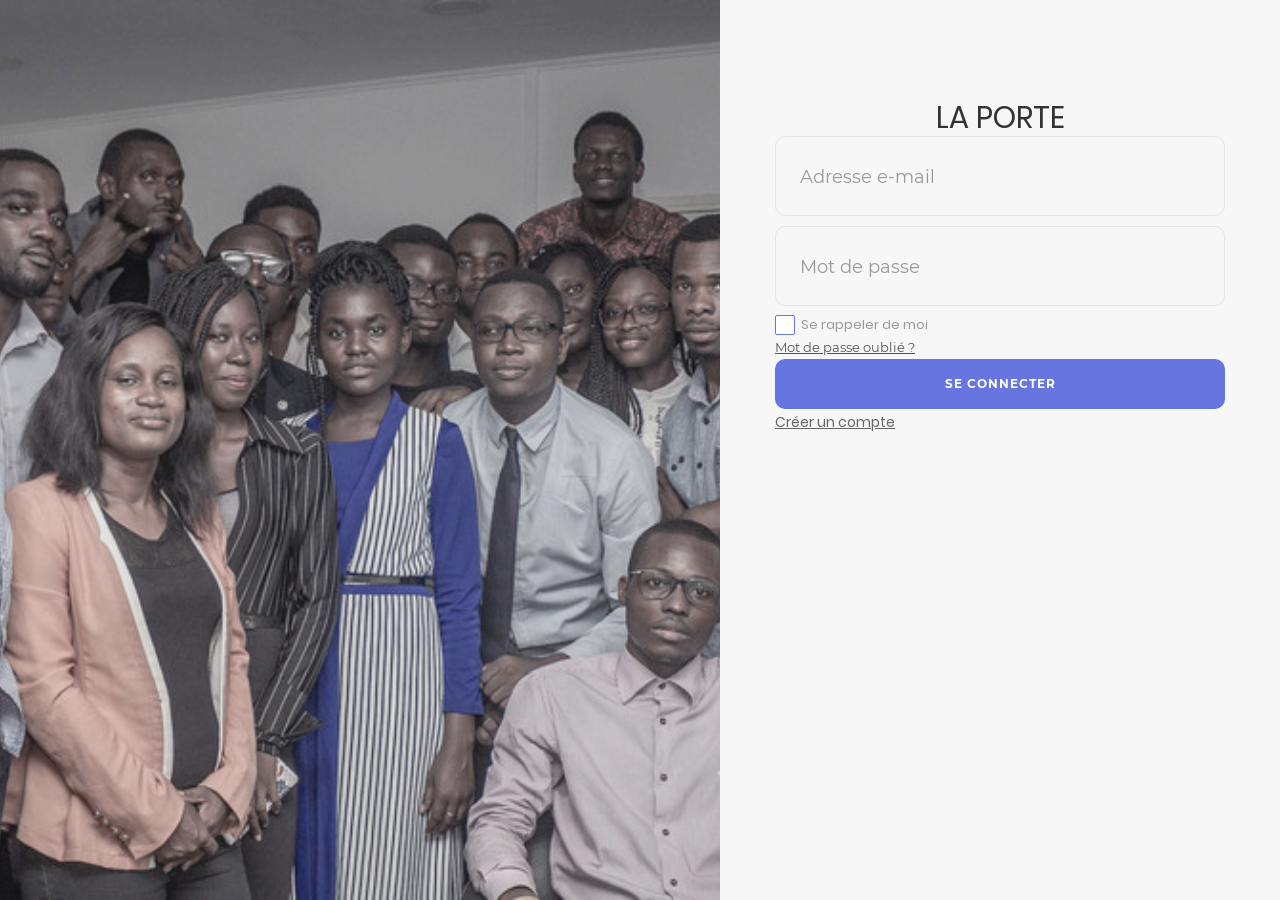
<file: la-porte-master/index.html>
<!DOCTYPE html>
<html lang="fr">

<head>
	<title>Saison 3 - La porte</title>
	<meta charset="UTF-8">
	<meta name="viewport" content="width=device-width, initial-scale=1">
	<!--===============================================================================================-->
	<link rel="icon" type="image/png" href="assets/images/icons/favicon.png" />
	<!--===============================================================================================-->
	<link rel="stylesheet" type="text/css" href="assets/fonts/font-awesome-4.7.0/css/font-awesome.min.css">
	<!--===============================================================================================-->
	<link rel="styl  esheet" type="text/css" href="assets/css/util.css">
	<!--===============================================================================================-->
	<link rel="stylesheet" type="text/css" href="assets/css/main.css">
	<!--===============================================================================================-->
	<link rel="stylesheet" type="text/css" href="assets/css/style.css">
</head>

<body>

	<div class="limiter">
		<div class="container-login100">
			<div class="wrap-login100">
				<form class="login100-form validate-form">
					<span class="login100-form-title p-b-43">
						LA PORTE
					</span>


					<div class="wrap-input100 validate-input" data-validate="Valid email is required: ex@abc.xyz">
						<input class="input100" type="text" name="email" autocomplete="off">
						<span class="focus-input100"></span>
						<span class="label-input100">Adresse e-mail</span>
					</div>


					<div class="wrap-input100 validate-input" data-validate="Password is required">
						<input class="input100" type="password" name="pass">
						<span class="focus-input100"></span>
						<span class="label-input100">Mot de passe</span>
					</div>

					<div class="flex-sb-m w-full p-t-3 p-b-32">
						<div class="contact100-form-checkbox">
							<input class="input-checkbox100" id="ckb1" type="checkbox" name="remember-me">
							<label class="label-checkbox100" for="ckb1">
								Se rappeler de moi
							</label>
						</div>

						<div>
							<a href="#" class="txt1">
								Mot de passe oublié ?
							</a>
						</div>
					</div>


					<div class="container-login100-form-btn">
						<button class="login100-form-btn">
							Se connecter
						</button>
					</div>

					<div class="text-center p-t-46 p-b-20">
						<span class="txt2">
							<a href="#">Créer un compte</a>
						</span>
					</div>
					<div class="message"></div>
				</form>

				<div class="login100-more"></div>
			</div>
		</div>
	</div>

	<!--===============================================================================================-->
	<script src="assets/js/inputs.js"></script>
	<script src="assets/js/fonctions.js"></script>
	<script src="assets/js/main.js"></script>

</body>

</html>
</file>
<file: la-porte-master/assets/css/util.css>
/*[ FONT SIZE ]
///////////////////////////////////////////////////////////
*/
.fs-1 {font-size: 1px;}
.fs-2 {font-size: 2px;}
.fs-3 {font-size: 3px;}
.fs-4 {font-size: 4px;}
.fs-5 {font-size: 5px;}
.fs-6 {font-size: 6px;}
.fs-7 {font-size: 7px;}
.fs-8 {font-size: 8px;}
.fs-9 {font-size: 9px;}
.fs-10 {font-size: 10px;}
.fs-11 {font-size: 11px;}
.fs-12 {font-size: 12px;}
.fs-13 {font-size: 13px;}
.fs-14 {font-size: 14px;}
.fs-15 {font-size: 15px;}
.fs-16 {font-size: 16px;}
.fs-17 {font-size: 17px;}
.fs-18 {font-size: 18px;}
.fs-19 {font-size: 19px;}
.fs-20 {font-size: 20px;}
.fs-21 {font-size: 21px;}
.fs-22 {font-size: 22px;}
.fs-23 {font-size: 23px;}
.fs-24 {font-size: 24px;}
.fs-25 {font-size: 25px;}
.fs-26 {font-size: 26px;}
.fs-27 {font-size: 27px;}
.fs-28 {font-size: 28px;}
.fs-29 {font-size: 29px;}
.fs-30 {font-size: 30px;}
.fs-31 {font-size: 31px;}
.fs-32 {font-size: 32px;}
.fs-33 {font-size: 33px;}
.fs-34 {font-size: 34px;}
.fs-35 {font-size: 35px;}
.fs-36 {font-size: 36px;}
.fs-37 {font-size: 37px;}
.fs-38 {font-size: 38px;}
.fs-39 {font-size: 39px;}
.fs-40 {font-size: 40px;}
.fs-41 {font-size: 41px;}
.fs-42 {font-size: 42px;}
.fs-43 {font-size: 43px;}
.fs-44 {font-size: 44px;}
.fs-45 {font-size: 45px;}
.fs-46 {font-size: 46px;}
.fs-47 {font-size: 47px;}
.fs-48 {font-size: 48px;}
.fs-49 {font-size: 49px;}
.fs-50 {font-size: 50px;}
.fs-51 {font-size: 51px;}
.fs-52 {font-size: 52px;}
.fs-53 {font-size: 53px;}
.fs-54 {font-size: 54px;}
.fs-55 {font-size: 55px;}
.fs-56 {font-size: 56px;}
.fs-57 {font-size: 57px;}
.fs-58 {font-size: 58px;}
.fs-59 {font-size: 59px;}
.fs-60 {font-size: 60px;}
.fs-61 {font-size: 61px;}
.fs-62 {font-size: 62px;}
.fs-63 {font-size: 63px;}
.fs-64 {font-size: 64px;}
.fs-65 {font-size: 65px;}
.fs-66 {font-size: 66px;}
.fs-67 {font-size: 67px;}
.fs-68 {font-size: 68px;}
.fs-69 {font-size: 69px;}
.fs-70 {font-size: 70px;}
.fs-71 {font-size: 71px;}
.fs-72 {font-size: 72px;}
.fs-73 {font-size: 73px;}
.fs-74 {font-size: 74px;}
.fs-75 {font-size: 75px;}
.fs-76 {font-size: 76px;}
.fs-77 {font-size: 77px;}
.fs-78 {font-size: 78px;}
.fs-79 {font-size: 79px;}
.fs-80 {font-size: 80px;}
.fs-81 {font-size: 81px;}
.fs-82 {font-size: 82px;}
.fs-83 {font-size: 83px;}
.fs-84 {font-size: 84px;}
.fs-85 {font-size: 85px;}
.fs-86 {font-size: 86px;}
.fs-87 {font-size: 87px;}
.fs-88 {font-size: 88px;}
.fs-89 {font-size: 89px;}
.fs-90 {font-size: 90px;}
.fs-91 {font-size: 91px;}
.fs-92 {font-size: 92px;}
.fs-93 {font-size: 93px;}
.fs-94 {font-size: 94px;}
.fs-95 {font-size: 95px;}
.fs-96 {font-size: 96px;}
.fs-97 {font-size: 97px;}
.fs-98 {font-size: 98px;}
.fs-99 {font-size: 99px;}
.fs-100 {font-size: 100px;}
.fs-101 {font-size: 101px;}
.fs-102 {font-size: 102px;}
.fs-103 {font-size: 103px;}
.fs-104 {font-size: 104px;}
.fs-105 {font-size: 105px;}
.fs-106 {font-size: 106px;}
.fs-107 {font-size: 107px;}
.fs-108 {font-size: 108px;}
.fs-109 {font-size: 109px;}
.fs-110 {font-size: 110px;}
.fs-111 {font-size: 111px;}
.fs-112 {font-size: 112px;}
.fs-113 {font-size: 113px;}
.fs-114 {font-size: 114px;}
.fs-115 {font-size: 115px;}
.fs-116 {font-size: 116px;}
.fs-117 {font-size: 117px;}
.fs-118 {font-size: 118px;}
.fs-119 {font-size: 119px;}
.fs-120 {font-size: 120px;}
.fs-121 {font-size: 121px;}
.fs-122 {font-size: 122px;}
.fs-123 {font-size: 123px;}
.fs-124 {font-size: 124px;}
.fs-125 {font-size: 125px;}
.fs-126 {font-size: 126px;}
.fs-127 {font-size: 127px;}
.fs-128 {font-size: 128px;}
.fs-129 {font-size: 129px;}
.fs-130 {font-size: 130px;}
.fs-131 {font-size: 131px;}
.fs-132 {font-size: 132px;}
.fs-133 {font-size: 133px;}
.fs-134 {font-size: 134px;}
.fs-135 {font-size: 135px;}
.fs-136 {font-size: 136px;}
.fs-137 {font-size: 137px;}
.fs-138 {font-size: 138px;}
.fs-139 {font-size: 139px;}
.fs-140 {font-size: 140px;}
.fs-141 {font-size: 141px;}
.fs-142 {font-size: 142px;}
.fs-143 {font-size: 143px;}
.fs-144 {font-size: 144px;}
.fs-145 {font-size: 145px;}
.fs-146 {font-size: 146px;}
.fs-147 {font-size: 147px;}
.fs-148 {font-size: 148px;}
.fs-149 {font-size: 149px;}
.fs-150 {font-size: 150px;}
.fs-151 {font-size: 151px;}
.fs-152 {font-size: 152px;}
.fs-153 {font-size: 153px;}
.fs-154 {font-size: 154px;}
.fs-155 {font-size: 155px;}
.fs-156 {font-size: 156px;}
.fs-157 {font-size: 157px;}
.fs-158 {font-size: 158px;}
.fs-159 {font-size: 159px;}
.fs-160 {font-size: 160px;}
.fs-161 {font-size: 161px;}
.fs-162 {font-size: 162px;}
.fs-163 {font-size: 163px;}
.fs-164 {font-size: 164px;}
.fs-165 {font-size: 165px;}
.fs-166 {font-size: 166px;}
.fs-167 {font-size: 167px;}
.fs-168 {font-size: 168px;}
.fs-169 {font-size: 169px;}
.fs-170 {font-size: 170px;}
.fs-171 {font-size: 171px;}
.fs-172 {font-size: 172px;}
.fs-173 {font-size: 173px;}
.fs-174 {font-size: 174px;}
.fs-175 {font-size: 175px;}
.fs-176 {font-size: 176px;}
.fs-177 {font-size: 177px;}
.fs-178 {font-size: 178px;}
.fs-179 {font-size: 179px;}
.fs-180 {font-size: 180px;}
.fs-181 {font-size: 181px;}
.fs-182 {font-size: 182px;}
.fs-183 {font-size: 183px;}
.fs-184 {font-size: 184px;}
.fs-185 {font-size: 185px;}
.fs-186 {font-size: 186px;}
.fs-187 {font-size: 187px;}
.fs-188 {font-size: 188px;}
.fs-189 {font-size: 189px;}
.fs-190 {font-size: 190px;}
.fs-191 {font-size: 191px;}
.fs-192 {font-size: 192px;}
.fs-193 {font-size: 193px;}
.fs-194 {font-size: 194px;}
.fs-195 {font-size: 195px;}
.fs-196 {font-size: 196px;}
.fs-197 {font-size: 197px;}
.fs-198 {font-size: 198px;}
.fs-199 {font-size: 199px;}
.fs-200 {font-size: 200px;}

/*[ PADDING ]
///////////////////////////////////////////////////////////
*/
.p-t-0 {padding-top: 0px;}
.p-t-1 {padding-top: 1px;}
.p-t-2 {padding-top: 2px;}
.p-t-3 {padding-top: 3px;}
.p-t-4 {padding-top: 4px;}
.p-t-5 {padding-top: 5px;}
.p-t-6 {padding-top: 6px;}
.p-t-7 {padding-top: 7px;}
.p-t-8 {padding-top: 8px;}
.p-t-9 {padding-top: 9px;}
.p-t-10 {padding-top: 10px;}
.p-t-11 {padding-top: 11px;}
.p-t-12 {padding-top: 12px;}
.p-t-13 {padding-top: 13px;}
.p-t-14 {padding-top: 14px;}
.p-t-15 {padding-top: 15px;}
.p-t-16 {padding-top: 16px;}
.p-t-17 {padding-top: 17px;}
.p-t-18 {padding-top: 18px;}
.p-t-19 {padding-top: 19px;}
.p-t-20 {padding-top: 20px;}
.p-t-21 {padding-top: 21px;}
.p-t-22 {padding-top: 22px;}
.p-t-23 {padding-top: 23px;}
.p-t-24 {padding-top: 24px;}
.p-t-25 {padding-top: 25px;}
.p-t-26 {padding-top: 26px;}
.p-t-27 {padding-top: 27px;}
.p-t-28 {padding-top: 28px;}
.p-t-29 {padding-top: 29px;}
.p-t-30 {padding-top: 30px;}
.p-t-31 {padding-top: 31px;}
.p-t-32 {padding-top: 32px;}
.p-t-33 {padding-top: 33px;}
.p-t-34 {padding-top: 34px;}
.p-t-35 {padding-top: 35px;}
.p-t-36 {padding-top: 36px;}
.p-t-37 {padding-top: 37px;}
.p-t-38 {padding-top: 38px;}
.p-t-39 {padding-top: 39px;}
.p-t-40 {padding-top: 40px;}
.p-t-41 {padding-top: 41px;}
.p-t-42 {padding-top: 42px;}
.p-t-43 {padding-top: 43px;}
.p-t-44 {padding-top: 44px;}
.p-t-45 {padding-top: 45px;}
.p-t-46 {padding-top: 46px;}
.p-t-47 {padding-top: 47px;}
.p-t-48 {padding-top: 48px;}
.p-t-49 {padding-top: 49px;}
.p-t-50 {padding-top: 50px;}
.p-t-51 {padding-top: 51px;}
.p-t-52 {padding-top: 52px;}
.p-t-53 {padding-top: 53px;}
.p-t-54 {padding-top: 54px;}
.p-t-55 {padding-top: 55px;}
.p-t-56 {padding-top: 56px;}
.p-t-57 {padding-top: 57px;}
.p-t-58 {padding-top: 58px;}
.p-t-59 {padding-top: 59px;}
.p-t-60 {padding-top: 60px;}
.p-t-61 {padding-top: 61px;}
.p-t-62 {padding-top: 62px;}
.p-t-63 {padding-top: 63px;}
.p-t-64 {padding-top: 64px;}
.p-t-65 {padding-top: 65px;}
.p-t-66 {padding-top: 66px;}
.p-t-67 {padding-top: 67px;}
.p-t-68 {padding-top: 68px;}
.p-t-69 {padding-top: 69px;}
.p-t-70 {padding-top: 70px;}
.p-t-71 {padding-top: 71px;}
.p-t-72 {padding-top: 72px;}
.p-t-73 {padding-top: 73px;}
.p-t-74 {padding-top: 74px;}
.p-t-75 {padding-top: 75px;}
.p-t-76 {padding-top: 76px;}
.p-t-77 {padding-top: 77px;}
.p-t-78 {padding-top: 78px;}
.p-t-79 {padding-top: 79px;}
.p-t-80 {padding-top: 80px;}
.p-t-81 {padding-top: 81px;}
.p-t-82 {padding-top: 82px;}
.p-t-83 {padding-top: 83px;}
.p-t-84 {padding-top: 84px;}
.p-t-85 {padding-top: 85px;}
.p-t-86 {padding-top: 86px;}
.p-t-87 {padding-top: 87px;}
.p-t-88 {padding-top: 88px;}
.p-t-89 {padding-top: 89px;}
.p-t-90 {padding-top: 90px;}
.p-t-91 {padding-top: 91px;}
.p-t-92 {padding-top: 92px;}
.p-t-93 {padding-top: 93px;}
.p-t-94 {padding-top: 94px;}
.p-t-95 {padding-top: 95px;}
.p-t-96 {padding-top: 96px;}
.p-t-97 {padding-top: 97px;}
.p-t-98 {padding-top: 98px;}
.p-t-99 {padding-top: 99px;}
.p-t-100 {padding-top: 100px;}
.p-t-101 {padding-top: 101px;}
.p-t-102 {padding-top: 102px;}
.p-t-103 {padding-top: 103px;}
.p-t-104 {padding-top: 104px;}
.p-t-105 {padding-top: 105px;}
.p-t-106 {padding-top: 106px;}
.p-t-107 {padding-top: 107px;}
.p-t-108 {padding-top: 108px;}
.p-t-109 {padding-top: 109px;}
.p-t-110 {padding-top: 110px;}
.p-t-111 {padding-top: 111px;}
.p-t-112 {padding-top: 112px;}
.p-t-113 {padding-top: 113px;}
.p-t-114 {padding-top: 114px;}
.p-t-115 {padding-top: 115px;}
.p-t-116 {padding-top: 116px;}
.p-t-117 {padding-top: 117px;}
.p-t-118 {padding-top: 118px;}
.p-t-119 {padding-top: 119px;}
.p-t-120 {padding-top: 120px;}
.p-t-121 {padding-top: 121px;}
.p-t-122 {padding-top: 122px;}
.p-t-123 {padding-top: 123px;}
.p-t-124 {padding-top: 124px;}
.p-t-125 {padding-top: 125px;}
.p-t-126 {padding-top: 126px;}
.p-t-127 {padding-top: 127px;}
.p-t-128 {padding-top: 128px;}
.p-t-129 {padding-top: 129px;}
.p-t-130 {padding-top: 130px;}
.p-t-131 {padding-top: 131px;}
.p-t-132 {padding-top: 132px;}
.p-t-133 {padding-top: 133px;}
.p-t-134 {padding-top: 134px;}
.p-t-135 {padding-top: 135px;}
.p-t-136 {padding-top: 136px;}
.p-t-137 {padding-top: 137px;}
.p-t-138 {padding-top: 138px;}
.p-t-139 {padding-top: 139px;}
.p-t-140 {padding-top: 140px;}
.p-t-141 {padding-top: 141px;}
.p-t-142 {padding-top: 142px;}
.p-t-143 {padding-top: 143px;}
.p-t-144 {padding-top: 144px;}
.p-t-145 {padding-top: 145px;}
.p-t-146 {padding-top: 146px;}
.p-t-147 {padding-top: 147px;}
.p-t-148 {padding-top: 148px;}
.p-t-149 {padding-top: 149px;}
.p-t-150 {padding-top: 150px;}
.p-t-151 {padding-top: 151px;}
.p-t-152 {padding-top: 152px;}
.p-t-153 {padding-top: 153px;}
.p-t-154 {padding-top: 154px;}
.p-t-155 {padding-top: 155px;}
.p-t-156 {padding-top: 156px;}
.p-t-157 {padding-top: 157px;}
.p-t-158 {padding-top: 158px;}
.p-t-159 {padding-top: 159px;}
.p-t-160 {padding-top: 160px;}
.p-t-161 {padding-top: 161px;}
.p-t-162 {padding-top: 162px;}
.p-t-163 {padding-top: 163px;}
.p-t-164 {padding-top: 164px;}
.p-t-165 {padding-top: 165px;}
.p-t-166 {padding-top: 166px;}
.p-t-167 {padding-top: 167px;}
.p-t-168 {padding-top: 168px;}
.p-t-169 {padding-top: 169px;}
.p-t-170 {padding-top: 170px;}
.p-t-171 {padding-top: 171px;}
.p-t-172 {padding-top: 172px;}
.p-t-173 {padding-top: 173px;}
.p-t-174 {padding-top: 174px;}
.p-t-175 {padding-top: 175px;}
.p-t-176 {padding-top: 176px;}
.p-t-177 {padding-top: 177px;}
.p-t-178 {padding-top: 178px;}
.p-t-179 {padding-top: 179px;}
.p-t-180 {padding-top: 180px;}
.p-t-181 {padding-top: 181px;}
.p-t-182 {padding-top: 182px;}
.p-t-183 {padding-top: 183px;}
.p-t-184 {padding-top: 184px;}
.p-t-185 {padding-top: 185px;}
.p-t-186 {padding-top: 186px;}
.p-t-187 {padding-top: 187px;}
.p-t-188 {padding-top: 188px;}
.p-t-189 {padding-top: 189px;}
.p-t-190 {padding-top: 190px;}
.p-t-191 {padding-top: 191px;}
.p-t-192 {padding-top: 192px;}
.p-t-193 {padding-top: 193px;}
.p-t-194 {padding-top: 194px;}
.p-t-195 {padding-top: 195px;}
.p-t-196 {padding-top: 196px;}
.p-t-197 {padding-top: 197px;}
.p-t-198 {padding-top: 198px;}
.p-t-199 {padding-top: 199px;}
.p-t-200 {padding-top: 200px;}
.p-t-201 {padding-top: 201px;}
.p-t-202 {padding-top: 202px;}
.p-t-203 {padding-top: 203px;}
.p-t-204 {padding-top: 204px;}
.p-t-205 {padding-top: 205px;}
.p-t-206 {padding-top: 206px;}
.p-t-207 {padding-top: 207px;}
.p-t-208 {padding-top: 208px;}
.p-t-209 {padding-top: 209px;}
.p-t-210 {padding-top: 210px;}
.p-t-211 {padding-top: 211px;}
.p-t-212 {padding-top: 212px;}
.p-t-213 {padding-top: 213px;}
.p-t-214 {padding-top: 214px;}
.p-t-215 {padding-top: 215px;}
.p-t-216 {padding-top: 216px;}
.p-t-217 {padding-top: 217px;}
.p-t-218 {padding-top: 218px;}
.p-t-219 {padding-top: 219px;}
.p-t-220 {padding-top: 220px;}
.p-t-221 {padding-top: 221px;}
.p-t-222 {padding-top: 222px;}
.p-t-223 {padding-top: 223px;}
.p-t-224 {padding-top: 224px;}
.p-t-225 {padding-top: 225px;}
.p-t-226 {padding-top: 226px;}
.p-t-227 {padding-top: 227px;}
.p-t-228 {padding-top: 228px;}
.p-t-229 {padding-top: 229px;}
.p-t-230 {padding-top: 230px;}
.p-t-231 {padding-top: 231px;}
.p-t-232 {padding-top: 232px;}
.p-t-233 {padding-top: 233px;}
.p-t-234 {padding-top: 234px;}
.p-t-235 {padding-top: 235px;}
.p-t-236 {padding-top: 236px;}
.p-t-237 {padding-top: 237px;}
.p-t-238 {padding-top: 238px;}
.p-t-239 {padding-top: 239px;}
.p-t-240 {padding-top: 240px;}
.p-t-241 {padding-top: 241px;}
.p-t-242 {padding-top: 242px;}
.p-t-243 {padding-top: 243px;}
.p-t-244 {padding-top: 244px;}
.p-t-245 {padding-top: 245px;}
.p-t-246 {padding-top: 246px;}
.p-t-247 {padding-top: 247px;}
.p-t-248 {padding-top: 248px;}
.p-t-249 {padding-top: 249px;}
.p-t-250 {padding-top: 250px;}
.p-b-0 {padding-bottom: 0px;}
.p-b-1 {padding-bottom: 1px;}
.p-b-2 {padding-bottom: 2px;}
.p-b-3 {padding-bottom: 3px;}
.p-b-4 {padding-bottom: 4px;}
.p-b-5 {padding-bottom: 5px;}
.p-b-6 {padding-bottom: 6px;}
.p-b-7 {padding-bottom: 7px;}
.p-b-8 {padding-bottom: 8px;}
.p-b-9 {padding-bottom: 9px;}
.p-b-10 {padding-bottom: 10px;}
.p-b-11 {padding-bottom: 11px;}
.p-b-12 {padding-bottom: 12px;}
.p-b-13 {padding-bottom: 13px;}
.p-b-14 {padding-bottom: 14px;}
.p-b-15 {padding-bottom: 15px;}
.p-b-16 {padding-bottom: 16px;}
.p-b-17 {padding-bottom: 17px;}
.p-b-18 {padding-bottom: 18px;}
.p-b-19 {padding-bottom: 19px;}
.p-b-20 {padding-bottom: 20px;}
.p-b-21 {padding-bottom: 21px;}
.p-b-22 {padding-bottom: 22px;}
.p-b-23 {padding-bottom: 23px;}
.p-b-24 {padding-bottom: 24px;}
.p-b-25 {padding-bottom: 25px;}
.p-b-26 {padding-bottom: 26px;}
.p-b-27 {padding-bottom: 27px;}
.p-b-28 {padding-bottom: 28px;}
.p-b-29 {padding-bottom: 29px;}
.p-b-30 {padding-bottom: 30px;}
.p-b-31 {padding-bottom: 31px;}
.p-b-32 {padding-bottom: 32px;}
.p-b-33 {padding-bottom: 33px;}
.p-b-34 {padding-bottom: 34px;}
.p-b-35 {padding-bottom: 35px;}
.p-b-36 {padding-bottom: 36px;}
.p-b-37 {padding-bottom: 37px;}
.p-b-38 {padding-bottom: 38px;}
.p-b-39 {padding-bottom: 39px;}
.p-b-40 {padding-bottom: 40px;}
.p-b-41 {padding-bottom: 41px;}
.p-b-42 {padding-bottom: 42px;}
.p-b-43 {padding-bottom: 43px;}
.p-b-44 {padding-bottom: 44px;}
.p-b-45 {padding-bottom: 45px;}
.p-b-46 {padding-bottom: 46px;}
.p-b-47 {padding-bottom: 47px;}
.p-b-48 {padding-bottom: 48px;}
.p-b-49 {padding-bottom: 49px;}
.p-b-50 {padding-bottom: 50px;}
.p-b-51 {padding-bottom: 51px;}
.p-b-52 {padding-bottom: 52px;}
.p-b-53 {padding-bottom: 53px;}
.p-b-54 {padding-bottom: 54px;}
.p-b-55 {padding-bottom: 55px;}
.p-b-56 {padding-bottom: 56px;}
.p-b-57 {padding-bottom: 57px;}
.p-b-58 {padding-bottom: 58px;}
.p-b-59 {padding-bottom: 59px;}
.p-b-60 {padding-bottom: 60px;}
.p-b-61 {padding-bottom: 61px;}
.p-b-62 {padding-bottom: 62px;}
.p-b-63 {padding-bottom: 63px;}
.p-b-64 {padding-bottom: 64px;}
.p-b-65 {padding-bottom: 65px;}
.p-b-66 {padding-bottom: 66px;}
.p-b-67 {padding-bottom: 67px;}
.p-b-68 {padding-bottom: 68px;}
.p-b-69 {padding-bottom: 69px;}
.p-b-70 {padding-bottom: 70px;}
.p-b-71 {padding-bottom: 71px;}
.p-b-72 {padding-bottom: 72px;}
.p-b-73 {padding-bottom: 73px;}
.p-b-74 {padding-bottom: 74px;}
.p-b-75 {padding-bottom: 75px;}
.p-b-76 {padding-bottom: 76px;}
.p-b-77 {padding-bottom: 77px;}
.p-b-78 {padding-bottom: 78px;}
.p-b-79 {padding-bottom: 79px;}
.p-b-80 {padding-bottom: 80px;}
.p-b-81 {padding-bottom: 81px;}
.p-b-82 {padding-bottom: 82px;}
.p-b-83 {padding-bottom: 83px;}
.p-b-84 {padding-bottom: 84px;}
.p-b-85 {padding-bottom: 85px;}
.p-b-86 {padding-bottom: 86px;}
.p-b-87 {padding-bottom: 87px;}
.p-b-88 {padding-bottom: 88px;}
.p-b-89 {padding-bottom: 89px;}
.p-b-90 {padding-bottom: 90px;}
.p-b-91 {padding-bottom: 91px;}
.p-b-92 {padding-bottom: 92px;}
.p-b-93 {padding-bottom: 93px;}
.p-b-94 {padding-bottom: 94px;}
.p-b-95 {padding-bottom: 95px;}
.p-b-96 {padding-bottom: 96px;}
.p-b-97 {padding-bottom: 97px;}
.p-b-98 {padding-bottom: 98px;}
.p-b-99 {padding-bottom: 99px;}
.p-b-100 {padding-bottom: 100px;}
.p-b-101 {padding-bottom: 101px;}
.p-b-102 {padding-bottom: 102px;}
.p-b-103 {padding-bottom: 103px;}
.p-b-104 {padding-bottom: 104px;}
.p-b-105 {padding-bottom: 105px;}
.p-b-106 {padding-bottom: 106px;}
.p-b-107 {padding-bottom: 107px;}
.p-b-108 {padding-bottom: 108px;}
.p-b-109 {padding-bottom: 109px;}
.p-b-110 {padding-bottom: 110px;}
.p-b-111 {padding-bottom: 111px;}
.p-b-112 {padding-bottom: 112px;}
.p-b-113 {padding-bottom: 113px;}
.p-b-114 {padding-bottom: 114px;}
.p-b-115 {padding-bottom: 115px;}
.p-b-116 {padding-bottom: 116px;}
.p-b-117 {padding-bottom: 117px;}
.p-b-118 {padding-bottom: 118px;}
.p-b-119 {padding-bottom: 119px;}
.p-b-120 {padding-bottom: 120px;}
.p-b-121 {padding-bottom: 121px;}
.p-b-122 {padding-bottom: 122px;}
.p-b-123 {padding-bottom: 123px;}
.p-b-124 {padding-bottom: 124px;}
.p-b-125 {padding-bottom: 125px;}
.p-b-126 {padding-bottom: 126px;}
.p-b-127 {padding-bottom: 127px;}
.p-b-128 {padding-bottom: 128px;}
.p-b-129 {padding-bottom: 129px;}
.p-b-130 {padding-bottom: 130px;}
.p-b-131 {padding-bottom: 131px;}
.p-b-132 {padding-bottom: 132px;}
.p-b-133 {padding-bottom: 133px;}
.p-b-134 {padding-bottom: 134px;}
.p-b-135 {padding-bottom: 135px;}
.p-b-136 {padding-bottom: 136px;}
.p-b-137 {padding-bottom: 137px;}
.p-b-138 {padding-bottom: 138px;}
.p-b-139 {padding-bottom: 139px;}
.p-b-140 {padding-bottom: 140px;}
.p-b-141 {padding-bottom: 141px;}
.p-b-142 {padding-bottom: 142px;}
.p-b-143 {padding-bottom: 143px;}
.p-b-144 {padding-bottom: 144px;}
.p-b-145 {padding-bottom: 145px;}
.p-b-146 {padding-bottom: 146px;}
.p-b-147 {padding-bottom: 147px;}
.p-b-148 {padding-bottom: 148px;}
.p-b-149 {padding-bottom: 149px;}
.p-b-150 {padding-bottom: 150px;}
.p-b-151 {padding-bottom: 151px;}
.p-b-152 {padding-bottom: 152px;}
.p-b-153 {padding-bottom: 153px;}
.p-b-154 {padding-bottom: 154px;}
.p-b-155 {padding-bottom: 155px;}
.p-b-156 {padding-bottom: 156px;}
.p-b-157 {padding-bottom: 157px;}
.p-b-158 {padding-bottom: 158px;}
.p-b-159 {padding-bottom: 159px;}
.p-b-160 {padding-bottom: 160px;}
.p-b-161 {padding-bottom: 161px;}
.p-b-162 {padding-bottom: 162px;}
.p-b-163 {padding-bottom: 163px;}
.p-b-164 {padding-bottom: 164px;}
.p-b-165 {padding-bottom: 165px;}
.p-b-166 {padding-bottom: 166px;}
.p-b-167 {padding-bottom: 167px;}
.p-b-168 {padding-bottom: 168px;}
.p-b-169 {padding-bottom: 169px;}
.p-b-170 {padding-bottom: 170px;}
.p-b-171 {padding-bottom: 171px;}
.p-b-172 {padding-bottom: 172px;}
.p-b-173 {padding-bottom: 173px;}
.p-b-174 {padding-bottom: 174px;}
.p-b-175 {padding-bottom: 175px;}
.p-b-176 {padding-bottom: 176px;}
.p-b-177 {padding-bottom: 177px;}
.p-b-178 {padding-bottom: 178px;}
.p-b-179 {padding-bottom: 179px;}
.p-b-180 {padding-bottom: 180px;}
.p-b-181 {padding-bottom: 181px;}
.p-b-182 {padding-bottom: 182px;}
.p-b-183 {padding-bottom: 183px;}
.p-b-184 {padding-bottom: 184px;}
.p-b-185 {padding-bottom: 185px;}
.p-b-186 {padding-bottom: 186px;}
.p-b-187 {padding-bottom: 187px;}
.p-b-188 {padding-bottom: 188px;}
.p-b-189 {padding-bottom: 189px;}
.p-b-190 {padding-bottom: 190px;}
.p-b-191 {padding-bottom: 191px;}
.p-b-192 {padding-bottom: 192px;}
.p-b-193 {padding-bottom: 193px;}
.p-b-194 {padding-bottom: 194px;}
.p-b-195 {padding-bottom: 195px;}
.p-b-196 {padding-bottom: 196px;}
.p-b-197 {padding-bottom: 197px;}
.p-b-198 {padding-bottom: 198px;}
.p-b-199 {padding-bottom: 199px;}
.p-b-200 {padding-bottom: 200px;}
.p-b-201 {padding-bottom: 201px;}
.p-b-202 {padding-bottom: 202px;}
.p-b-203 {padding-bottom: 203px;}
.p-b-204 {padding-bottom: 204px;}
.p-b-205 {padding-bottom: 205px;}
.p-b-206 {padding-bottom: 206px;}
.p-b-207 {padding-bottom: 207px;}
.p-b-208 {padding-bottom: 208px;}
.p-b-209 {padding-bottom: 209px;}
.p-b-210 {padding-bottom: 210px;}
.p-b-211 {padding-bottom: 211px;}
.p-b-212 {padding-bottom: 212px;}
.p-b-213 {padding-bottom: 213px;}
.p-b-214 {padding-bottom: 214px;}
.p-b-215 {padding-bottom: 215px;}
.p-b-216 {padding-bottom: 216px;}
.p-b-217 {padding-bottom: 217px;}
.p-b-218 {padding-bottom: 218px;}
.p-b-219 {padding-bottom: 219px;}
.p-b-220 {padding-bottom: 220px;}
.p-b-221 {padding-bottom: 221px;}
.p-b-222 {padding-bottom: 222px;}
.p-b-223 {padding-bottom: 223px;}
.p-b-224 {padding-bottom: 224px;}
.p-b-225 {padding-bottom: 225px;}
.p-b-226 {padding-bottom: 226px;}
.p-b-227 {padding-bottom: 227px;}
.p-b-228 {padding-bottom: 228px;}
.p-b-229 {padding-bottom: 229px;}
.p-b-230 {padding-bottom: 230px;}
.p-b-231 {padding-bottom: 231px;}
.p-b-232 {padding-bottom: 232px;}
.p-b-233 {padding-bottom: 233px;}
.p-b-234 {padding-bottom: 234px;}
.p-b-235 {padding-bottom: 235px;}
.p-b-236 {padding-bottom: 236px;}
.p-b-237 {padding-bottom: 237px;}
.p-b-238 {padding-bottom: 238px;}
.p-b-239 {padding-bottom: 239px;}
.p-b-240 {padding-bottom: 240px;}
.p-b-241 {padding-bottom: 241px;}
.p-b-242 {padding-bottom: 242px;}
.p-b-243 {padding-bottom: 243px;}
.p-b-244 {padding-bottom: 244px;}
.p-b-245 {padding-bottom: 245px;}
.p-b-246 {padding-bottom: 246px;}
.p-b-247 {padding-bottom: 247px;}
.p-b-248 {padding-bottom: 248px;}
.p-b-249 {padding-bottom: 249px;}
.p-b-250 {padding-bottom: 250px;}
.p-l-0 {padding-left: 0px;}
.p-l-1 {padding-left: 1px;}
.p-l-2 {padding-left: 2px;}
.p-l-3 {padding-left: 3px;}
.p-l-4 {padding-left: 4px;}
.p-l-5 {padding-left: 5px;}
.p-l-6 {padding-left: 6px;}
.p-l-7 {padding-left: 7px;}
.p-l-8 {padding-left: 8px;}
.p-l-9 {padding-left: 9px;}
.p-l-10 {padding-left: 10px;}
.p-l-11 {padding-left: 11px;}
.p-l-12 {padding-left: 12px;}
.p-l-13 {padding-left: 13px;}
.p-l-14 {padding-left: 14px;}
.p-l-15 {padding-left: 15px;}
.p-l-16 {padding-left: 16px;}
.p-l-17 {padding-left: 17px;}
.p-l-18 {padding-left: 18px;}
.p-l-19 {padding-left: 19px;}
.p-l-20 {padding-left: 20px;}
.p-l-21 {padding-left: 21px;}
.p-l-22 {padding-left: 22px;}
.p-l-23 {padding-left: 23px;}
.p-l-24 {padding-left: 24px;}
.p-l-25 {padding-left: 25px;}
.p-l-26 {padding-left: 26px;}
.p-l-27 {padding-left: 27px;}
.p-l-28 {padding-left: 28px;}
.p-l-29 {padding-left: 29px;}
.p-l-30 {padding-left: 30px;}
.p-l-31 {padding-left: 31px;}
.p-l-32 {padding-left: 32px;}
.p-l-33 {padding-left: 33px;}
.p-l-34 {padding-left: 34px;}
.p-l-35 {padding-left: 35px;}
.p-l-36 {padding-left: 36px;}
.p-l-37 {padding-left: 37px;}
.p-l-38 {padding-left: 38px;}
.p-l-39 {padding-left: 39px;}
.p-l-40 {padding-left: 40px;}
.p-l-41 {padding-left: 41px;}
.p-l-42 {padding-left: 42px;}
.p-l-43 {padding-left: 43px;}
.p-l-44 {padding-left: 44px;}
.p-l-45 {padding-left: 45px;}
.p-l-46 {padding-left: 46px;}
.p-l-47 {padding-left: 47px;}
.p-l-48 {padding-left: 48px;}
.p-l-49 {padding-left: 49px;}
.p-l-50 {padding-left: 50px;}
.p-l-51 {padding-left: 51px;}
.p-l-52 {padding-left: 52px;}
.p-l-53 {padding-left: 53px;}
.p-l-54 {padding-left: 54px;}
.p-l-55 {padding-left: 55px;}
.p-l-56 {padding-left: 56px;}
.p-l-57 {padding-left: 57px;}
.p-l-58 {padding-left: 58px;}
.p-l-59 {padding-left: 59px;}
.p-l-60 {padding-left: 60px;}
.p-l-61 {padding-left: 61px;}
.p-l-62 {padding-left: 62px;}
.p-l-63 {padding-left: 63px;}
.p-l-64 {padding-left: 64px;}
.p-l-65 {padding-left: 65px;}
.p-l-66 {padding-left: 66px;}
.p-l-67 {padding-left: 67px;}
.p-l-68 {padding-left: 68px;}
.p-l-69 {padding-left: 69px;}
.p-l-70 {padding-left: 70px;}
.p-l-71 {padding-left: 71px;}
.p-l-72 {padding-left: 72px;}
.p-l-73 {padding-left: 73px;}
.p-l-74 {padding-left: 74px;}
.p-l-75 {padding-left: 75px;}
.p-l-76 {padding-left: 76px;}
.p-l-77 {padding-left: 77px;}
.p-l-78 {padding-left: 78px;}
.p-l-79 {padding-left: 79px;}
.p-l-80 {padding-left: 80px;}
.p-l-81 {padding-left: 81px;}
.p-l-82 {padding-left: 82px;}
.p-l-83 {padding-left: 83px;}
.p-l-84 {padding-left: 84px;}
.p-l-85 {padding-left: 85px;}
.p-l-86 {padding-left: 86px;}
.p-l-87 {padding-left: 87px;}
.p-l-88 {padding-left: 88px;}
.p-l-89 {padding-left: 89px;}
.p-l-90 {padding-left: 90px;}
.p-l-91 {padding-left: 91px;}
.p-l-92 {padding-left: 92px;}
.p-l-93 {padding-left: 93px;}
.p-l-94 {padding-left: 94px;}
.p-l-95 {padding-left: 95px;}
.p-l-96 {padding-left: 96px;}
.p-l-97 {padding-left: 97px;}
.p-l-98 {padding-left: 98px;}
.p-l-99 {padding-left: 99px;}
.p-l-100 {padding-left: 100px;}
.p-l-101 {padding-left: 101px;}
.p-l-102 {padding-left: 102px;}
.p-l-103 {padding-left: 103px;}
.p-l-104 {padding-left: 104px;}
.p-l-105 {padding-left: 105px;}
.p-l-106 {padding-left: 106px;}
.p-l-107 {padding-left: 107px;}
.p-l-108 {padding-left: 108px;}
.p-l-109 {padding-left: 109px;}
.p-l-110 {padding-left: 110px;}
.p-l-111 {padding-left: 111px;}
.p-l-112 {padding-left: 112px;}
.p-l-113 {padding-left: 113px;}
.p-l-114 {padding-left: 114px;}
.p-l-115 {padding-left: 115px;}
.p-l-116 {padding-left: 116px;}
.p-l-117 {padding-left: 117px;}
.p-l-118 {padding-left: 118px;}
.p-l-119 {padding-left: 119px;}
.p-l-120 {padding-left: 120px;}
.p-l-121 {padding-left: 121px;}
.p-l-122 {padding-left: 122px;}
.p-l-123 {padding-left: 123px;}
.p-l-124 {padding-left: 124px;}
.p-l-125 {padding-left: 125px;}
.p-l-126 {padding-left: 126px;}
.p-l-127 {padding-left: 127px;}
.p-l-128 {padding-left: 128px;}
.p-l-129 {padding-left: 129px;}
.p-l-130 {padding-left: 130px;}
.p-l-131 {padding-left: 131px;}
.p-l-132 {padding-left: 132px;}
.p-l-133 {padding-left: 133px;}
.p-l-134 {padding-left: 134px;}
.p-l-135 {padding-left: 135px;}
.p-l-136 {padding-left: 136px;}
.p-l-137 {padding-left: 137px;}
.p-l-138 {padding-left: 138px;}
.p-l-139 {padding-left: 139px;}
.p-l-140 {padding-left: 140px;}
.p-l-141 {padding-left: 141px;}
.p-l-142 {padding-left: 142px;}
.p-l-143 {padding-left: 143px;}
.p-l-144 {padding-left: 144px;}
.p-l-145 {padding-left: 145px;}
.p-l-146 {padding-left: 146px;}
.p-l-147 {padding-left: 147px;}
.p-l-148 {padding-left: 148px;}
.p-l-149 {padding-left: 149px;}
.p-l-150 {padding-left: 150px;}
.p-l-151 {padding-left: 151px;}
.p-l-152 {padding-left: 152px;}
.p-l-153 {padding-left: 153px;}
.p-l-154 {padding-left: 154px;}
.p-l-155 {padding-left: 155px;}
.p-l-156 {padding-left: 156px;}
.p-l-157 {padding-left: 157px;}
.p-l-158 {padding-left: 158px;}
.p-l-159 {padding-left: 159px;}
.p-l-160 {padding-left: 160px;}
.p-l-161 {padding-left: 161px;}
.p-l-162 {padding-left: 162px;}
.p-l-163 {padding-left: 163px;}
.p-l-164 {padding-left: 164px;}
.p-l-165 {padding-left: 165px;}
.p-l-166 {padding-left: 166px;}
.p-l-167 {padding-left: 167px;}
.p-l-168 {padding-left: 168px;}
.p-l-169 {padding-left: 169px;}
.p-l-170 {padding-left: 170px;}
.p-l-171 {padding-left: 171px;}
.p-l-172 {padding-left: 172px;}
.p-l-173 {padding-left: 173px;}
.p-l-174 {padding-left: 174px;}
.p-l-175 {padding-left: 175px;}
.p-l-176 {padding-left: 176px;}
.p-l-177 {padding-left: 177px;}
.p-l-178 {padding-left: 178px;}
.p-l-179 {padding-left: 179px;}
.p-l-180 {padding-left: 180px;}
.p-l-181 {padding-left: 181px;}
.p-l-182 {padding-left: 182px;}
.p-l-183 {padding-left: 183px;}
.p-l-184 {padding-left: 184px;}
.p-l-185 {padding-left: 185px;}
.p-l-186 {padding-left: 186px;}
.p-l-187 {padding-left: 187px;}
.p-l-188 {padding-left: 188px;}
.p-l-189 {padding-left: 189px;}
.p-l-190 {padding-left: 190px;}
.p-l-191 {padding-left: 191px;}
.p-l-192 {padding-left: 192px;}
.p-l-193 {padding-left: 193px;}
.p-l-194 {padding-left: 194px;}
.p-l-195 {padding-left: 195px;}
.p-l-196 {padding-left: 196px;}
.p-l-197 {padding-left: 197px;}
.p-l-198 {padding-left: 198px;}
.p-l-199 {padding-left: 199px;}
.p-l-200 {padding-left: 200px;}
.p-l-201 {padding-left: 201px;}
.p-l-202 {padding-left: 202px;}
.p-l-203 {padding-left: 203px;}
.p-l-204 {padding-left: 204px;}
.p-l-205 {padding-left: 205px;}
.p-l-206 {padding-left: 206px;}
.p-l-207 {padding-left: 207px;}
.p-l-208 {padding-left: 208px;}
.p-l-209 {padding-left: 209px;}
.p-l-210 {padding-left: 210px;}
.p-l-211 {padding-left: 211px;}
.p-l-212 {padding-left: 212px;}
.p-l-213 {padding-left: 213px;}
.p-l-214 {padding-left: 214px;}
.p-l-215 {padding-left: 215px;}
.p-l-216 {padding-left: 216px;}
.p-l-217 {padding-left: 217px;}
.p-l-218 {padding-left: 218px;}
.p-l-219 {padding-left: 219px;}
.p-l-220 {padding-left: 220px;}
.p-l-221 {padding-left: 221px;}
.p-l-222 {padding-left: 222px;}
.p-l-223 {padding-left: 223px;}
.p-l-224 {padding-left: 224px;}
.p-l-225 {padding-left: 225px;}
.p-l-226 {padding-left: 226px;}
.p-l-227 {padding-left: 227px;}
.p-l-228 {padding-left: 228px;}
.p-l-229 {padding-left: 229px;}
.p-l-230 {padding-left: 230px;}
.p-l-231 {padding-left: 231px;}
.p-l-232 {padding-left: 232px;}
.p-l-233 {padding-left: 233px;}
.p-l-234 {padding-left: 234px;}
.p-l-235 {padding-left: 235px;}
.p-l-236 {padding-left: 236px;}
.p-l-237 {padding-left: 237px;}
.p-l-238 {padding-left: 238px;}
.p-l-239 {padding-left: 239px;}
.p-l-240 {padding-left: 240px;}
.p-l-241 {padding-left: 241px;}
.p-l-242 {padding-left: 242px;}
.p-l-243 {padding-left: 243px;}
.p-l-244 {padding-left: 244px;}
.p-l-245 {padding-left: 245px;}
.p-l-246 {padding-left: 246px;}
.p-l-247 {padding-left: 247px;}
.p-l-248 {padding-left: 248px;}
.p-l-249 {padding-left: 249px;}
.p-l-250 {padding-left: 250px;}
.p-r-0 {padding-right: 0px;}
.p-r-1 {padding-right: 1px;}
.p-r-2 {padding-right: 2px;}
.p-r-3 {padding-right: 3px;}
.p-r-4 {padding-right: 4px;}
.p-r-5 {padding-right: 5px;}
.p-r-6 {padding-right: 6px;}
.p-r-7 {padding-right: 7px;}
.p-r-8 {padding-right: 8px;}
.p-r-9 {padding-right: 9px;}
.p-r-10 {padding-right: 10px;}
.p-r-11 {padding-right: 11px;}
.p-r-12 {padding-right: 12px;}
.p-r-13 {padding-right: 13px;}
.p-r-14 {padding-right: 14px;}
.p-r-15 {padding-right: 15px;}
.p-r-16 {padding-right: 16px;}
.p-r-17 {padding-right: 17px;}
.p-r-18 {padding-right: 18px;}
.p-r-19 {padding-right: 19px;}
.p-r-20 {padding-right: 20px;}
.p-r-21 {padding-right: 21px;}
.p-r-22 {padding-right: 22px;}
.p-r-23 {padding-right: 23px;}
.p-r-24 {padding-right: 24px;}
.p-r-25 {padding-right: 25px;}
.p-r-26 {padding-right: 26px;}
.p-r-27 {padding-right: 27px;}
.p-r-28 {padding-right: 28px;}
.p-r-29 {padding-right: 29px;}
.p-r-30 {padding-right: 30px;}
.p-r-31 {padding-right: 31px;}
.p-r-32 {padding-right: 32px;}
.p-r-33 {padding-right: 33px;}
.p-r-34 {padding-right: 34px;}
.p-r-35 {padding-right: 35px;}
.p-r-36 {padding-right: 36px;}
.p-r-37 {padding-right: 37px;}
.p-r-38 {padding-right: 38px;}
.p-r-39 {padding-right: 39px;}
.p-r-40 {padding-right: 40px;}
.p-r-41 {padding-right: 41px;}
.p-r-42 {padding-right: 42px;}
.p-r-43 {padding-right: 43px;}
.p-r-44 {padding-right: 44px;}
.p-r-45 {padding-right: 45px;}
.p-r-46 {padding-right: 46px;}
.p-r-47 {padding-right: 47px;}
.p-r-48 {padding-right: 48px;}
.p-r-49 {padding-right: 49px;}
.p-r-50 {padding-right: 50px;}
.p-r-51 {padding-right: 51px;}
.p-r-52 {padding-right: 52px;}
.p-r-53 {padding-right: 53px;}
.p-r-54 {padding-right: 54px;}
.p-r-55 {padding-right: 55px;}
.p-r-56 {padding-right: 56px;}
.p-r-57 {padding-right: 57px;}
.p-r-58 {padding-right: 58px;}
.p-r-59 {padding-right: 59px;}
.p-r-60 {padding-right: 60px;}
.p-r-61 {padding-right: 61px;}
.p-r-62 {padding-right: 62px;}
.p-r-63 {padding-right: 63px;}
.p-r-64 {padding-right: 64px;}
.p-r-65 {padding-right: 65px;}
.p-r-66 {padding-right: 66px;}
.p-r-67 {padding-right: 67px;}
.p-r-68 {padding-right: 68px;}
.p-r-69 {padding-right: 69px;}
.p-r-70 {padding-right: 70px;}
.p-r-71 {padding-right: 71px;}
.p-r-72 {padding-right: 72px;}
.p-r-73 {padding-right: 73px;}
.p-r-74 {padding-right: 74px;}
.p-r-75 {padding-right: 75px;}
.p-r-76 {padding-right: 76px;}
.p-r-77 {padding-right: 77px;}
.p-r-78 {padding-right: 78px;}
.p-r-79 {padding-right: 79px;}
.p-r-80 {padding-right: 80px;}
.p-r-81 {padding-right: 81px;}
.p-r-82 {padding-right: 82px;}
.p-r-83 {padding-right: 83px;}
.p-r-84 {padding-right: 84px;}
.p-r-85 {padding-right: 85px;}
.p-r-86 {padding-right: 86px;}
.p-r-87 {padding-right: 87px;}
.p-r-88 {padding-right: 88px;}
.p-r-89 {padding-right: 89px;}
.p-r-90 {padding-right: 90px;}
.p-r-91 {padding-right: 91px;}
.p-r-92 {padding-right: 92px;}
.p-r-93 {padding-right: 93px;}
.p-r-94 {padding-right: 94px;}
.p-r-95 {padding-right: 95px;}
.p-r-96 {padding-right: 96px;}
.p-r-97 {padding-right: 97px;}
.p-r-98 {padding-right: 98px;}
.p-r-99 {padding-right: 99px;}
.p-r-100 {padding-right: 100px;}
.p-r-101 {padding-right: 101px;}
.p-r-102 {padding-right: 102px;}
.p-r-103 {padding-right: 103px;}
.p-r-104 {padding-right: 104px;}
.p-r-105 {padding-right: 105px;}
.p-r-106 {padding-right: 106px;}
.p-r-107 {padding-right: 107px;}
.p-r-108 {padding-right: 108px;}
.p-r-109 {padding-right: 109px;}
.p-r-110 {padding-right: 110px;}
.p-r-111 {padding-right: 111px;}
.p-r-112 {padding-right: 112px;}
.p-r-113 {padding-right: 113px;}
.p-r-114 {padding-right: 114px;}
.p-r-115 {padding-right: 115px;}
.p-r-116 {padding-right: 116px;}
.p-r-117 {padding-right: 117px;}
.p-r-118 {padding-right: 118px;}
.p-r-119 {padding-right: 119px;}
.p-r-120 {padding-right: 120px;}
.p-r-121 {padding-right: 121px;}
.p-r-122 {padding-right: 122px;}
.p-r-123 {padding-right: 123px;}
.p-r-124 {padding-right: 124px;}
.p-r-125 {padding-right: 125px;}
.p-r-126 {padding-right: 126px;}
.p-r-127 {padding-right: 127px;}
.p-r-128 {padding-right: 128px;}
.p-r-129 {padding-right: 129px;}
.p-r-130 {padding-right: 130px;}
.p-r-131 {padding-right: 131px;}
.p-r-132 {padding-right: 132px;}
.p-r-133 {padding-right: 133px;}
.p-r-134 {padding-right: 134px;}
.p-r-135 {padding-right: 135px;}
.p-r-136 {padding-right: 136px;}
.p-r-137 {padding-right: 137px;}
.p-r-138 {padding-right: 138px;}
.p-r-139 {padding-right: 139px;}
.p-r-140 {padding-right: 140px;}
.p-r-141 {padding-right: 141px;}
.p-r-142 {padding-right: 142px;}
.p-r-143 {padding-right: 143px;}
.p-r-144 {padding-right: 144px;}
.p-r-145 {padding-right: 145px;}
.p-r-146 {padding-right: 146px;}
.p-r-147 {padding-right: 147px;}
.p-r-148 {padding-right: 148px;}
.p-r-149 {padding-right: 149px;}
.p-r-150 {padding-right: 150px;}
.p-r-151 {padding-right: 151px;}
.p-r-152 {padding-right: 152px;}
.p-r-153 {padding-right: 153px;}
.p-r-154 {padding-right: 154px;}
.p-r-155 {padding-right: 155px;}
.p-r-156 {padding-right: 156px;}
.p-r-157 {padding-right: 157px;}
.p-r-158 {padding-right: 158px;}
.p-r-159 {padding-right: 159px;}
.p-r-160 {padding-right: 160px;}
.p-r-161 {padding-right: 161px;}
.p-r-162 {padding-right: 162px;}
.p-r-163 {padding-right: 163px;}
.p-r-164 {padding-right: 164px;}
.p-r-165 {padding-right: 165px;}
.p-r-166 {padding-right: 166px;}
.p-r-167 {padding-right: 167px;}
.p-r-168 {padding-right: 168px;}
.p-r-169 {padding-right: 169px;}
.p-r-170 {padding-right: 170px;}
.p-r-171 {padding-right: 171px;}
.p-r-172 {padding-right: 172px;}
.p-r-173 {padding-right: 173px;}
.p-r-174 {padding-right: 174px;}
.p-r-175 {padding-right: 175px;}
.p-r-176 {padding-right: 176px;}
.p-r-177 {padding-right: 177px;}
.p-r-178 {padding-right: 178px;}
.p-r-179 {padding-right: 179px;}
.p-r-180 {padding-right: 180px;}
.p-r-181 {padding-right: 181px;}
.p-r-182 {padding-right: 182px;}
.p-r-183 {padding-right: 183px;}
.p-r-184 {padding-right: 184px;}
.p-r-185 {padding-right: 185px;}
.p-r-186 {padding-right: 186px;}
.p-r-187 {padding-right: 187px;}
.p-r-188 {padding-right: 188px;}
.p-r-189 {padding-right: 189px;}
.p-r-190 {padding-right: 190px;}
.p-r-191 {padding-right: 191px;}
.p-r-192 {padding-right: 192px;}
.p-r-193 {padding-right: 193px;}
.p-r-194 {padding-right: 194px;}
.p-r-195 {padding-right: 195px;}
.p-r-196 {padding-right: 196px;}
.p-r-197 {padding-right: 197px;}
.p-r-198 {padding-right: 198px;}
.p-r-199 {padding-right: 199px;}
.p-r-200 {padding-right: 200px;}
.p-r-201 {padding-right: 201px;}
.p-r-202 {padding-right: 202px;}
.p-r-203 {padding-right: 203px;}
.p-r-204 {padding-right: 204px;}
.p-r-205 {padding-right: 205px;}
.p-r-206 {padding-right: 206px;}
.p-r-207 {padding-right: 207px;}
.p-r-208 {padding-right: 208px;}
.p-r-209 {padding-right: 209px;}
.p-r-210 {padding-right: 210px;}
.p-r-211 {padding-right: 211px;}
.p-r-212 {padding-right: 212px;}
.p-r-213 {padding-right: 213px;}
.p-r-214 {padding-right: 214px;}
.p-r-215 {padding-right: 215px;}
.p-r-216 {padding-right: 216px;}
.p-r-217 {padding-right: 217px;}
.p-r-218 {padding-right: 218px;}
.p-r-219 {padding-right: 219px;}
.p-r-220 {padding-right: 220px;}
.p-r-221 {padding-right: 221px;}
.p-r-222 {padding-right: 222px;}
.p-r-223 {padding-right: 223px;}
.p-r-224 {padding-right: 224px;}
.p-r-225 {padding-right: 225px;}
.p-r-226 {padding-right: 226px;}
.p-r-227 {padding-right: 227px;}
.p-r-228 {padding-right: 228px;}
.p-r-229 {padding-right: 229px;}
.p-r-230 {padding-right: 230px;}
.p-r-231 {padding-right: 231px;}
.p-r-232 {padding-right: 232px;}
.p-r-233 {padding-right: 233px;}
.p-r-234 {padding-right: 234px;}
.p-r-235 {padding-right: 235px;}
.p-r-236 {padding-right: 236px;}
.p-r-237 {padding-right: 237px;}
.p-r-238 {padding-right: 238px;}
.p-r-239 {padding-right: 239px;}
.p-r-240 {padding-right: 240px;}
.p-r-241 {padding-right: 241px;}
.p-r-242 {padding-right: 242px;}
.p-r-243 {padding-right: 243px;}
.p-r-244 {padding-right: 244px;}
.p-r-245 {padding-right: 245px;}
.p-r-246 {padding-right: 246px;}
.p-r-247 {padding-right: 247px;}
.p-r-248 {padding-right: 248px;}
.p-r-249 {padding-right: 249px;}
.p-r-250 {padding-right: 250px;}

/*[ MARGIN ]
///////////////////////////////////////////////////////////
*/
.m-t-0 {margin-top: 0px;}
.m-t-1 {margin-top: 1px;}
.m-t-2 {margin-top: 2px;}
.m-t-3 {margin-top: 3px;}
.m-t-4 {margin-top: 4px;}
.m-t-5 {margin-top: 5px;}
.m-t-6 {margin-top: 6px;}
.m-t-7 {margin-top: 7px;}
.m-t-8 {margin-top: 8px;}
.m-t-9 {margin-top: 9px;}
.m-t-10 {margin-top: 10px;}
.m-t-11 {margin-top: 11px;}
.m-t-12 {margin-top: 12px;}
.m-t-13 {margin-top: 13px;}
.m-t-14 {margin-top: 14px;}
.m-t-15 {margin-top: 15px;}
.m-t-16 {margin-top: 16px;}
.m-t-17 {margin-top: 17px;}
.m-t-18 {margin-top: 18px;}
.m-t-19 {margin-top: 19px;}
.m-t-20 {margin-top: 20px;}
.m-t-21 {margin-top: 21px;}
.m-t-22 {margin-top: 22px;}
.m-t-23 {margin-top: 23px;}
.m-t-24 {margin-top: 24px;}
.m-t-25 {margin-top: 25px;}
.m-t-26 {margin-top: 26px;}
.m-t-27 {margin-top: 27px;}
.m-t-28 {margin-top: 28px;}
.m-t-29 {margin-top: 29px;}
.m-t-30 {margin-top: 30px;}
.m-t-31 {margin-top: 31px;}
.m-t-32 {margin-top: 32px;}
.m-t-33 {margin-top: 33px;}
.m-t-34 {margin-top: 34px;}
.m-t-35 {margin-top: 35px;}
.m-t-36 {margin-top: 36px;}
.m-t-37 {margin-top: 37px;}
.m-t-38 {margin-top: 38px;}
.m-t-39 {margin-top: 39px;}
.m-t-40 {margin-top: 40px;}
.m-t-41 {margin-top: 41px;}
.m-t-42 {margin-top: 42px;}
.m-t-43 {margin-top: 43px;}
.m-t-44 {margin-top: 44px;}
.m-t-45 {margin-top: 45px;}
.m-t-46 {margin-top: 46px;}
.m-t-47 {margin-top: 47px;}
.m-t-48 {margin-top: 48px;}
.m-t-49 {margin-top: 49px;}
.m-t-50 {margin-top: 50px;}
.m-t-51 {margin-top: 51px;}
.m-t-52 {margin-top: 52px;}
.m-t-53 {margin-top: 53px;}
.m-t-54 {margin-top: 54px;}
.m-t-55 {margin-top: 55px;}
.m-t-56 {margin-top: 56px;}
.m-t-57 {margin-top: 57px;}
.m-t-58 {margin-top: 58px;}
.m-t-59 {margin-top: 59px;}
.m-t-60 {margin-top: 60px;}
.m-t-61 {margin-top: 61px;}
.m-t-62 {margin-top: 62px;}
.m-t-63 {margin-top: 63px;}
.m-t-64 {margin-top: 64px;}
.m-t-65 {margin-top: 65px;}
.m-t-66 {margin-top: 66px;}
.m-t-67 {margin-top: 67px;}
.m-t-68 {margin-top: 68px;}
.m-t-69 {margin-top: 69px;}
.m-t-70 {margin-top: 70px;}
.m-t-71 {margin-top: 71px;}
.m-t-72 {margin-top: 72px;}
.m-t-73 {margin-top: 73px;}
.m-t-74 {margin-top: 74px;}
.m-t-75 {margin-top: 75px;}
.m-t-76 {margin-top: 76px;}
.m-t-77 {margin-top: 77px;}
.m-t-78 {margin-top: 78px;}
.m-t-79 {margin-top: 79px;}
.m-t-80 {margin-top: 80px;}
.m-t-81 {margin-top: 81px;}
.m-t-82 {margin-top: 82px;}
.m-t-83 {margin-top: 83px;}
.m-t-84 {margin-top: 84px;}
.m-t-85 {margin-top: 85px;}
.m-t-86 {margin-top: 86px;}
.m-t-87 {margin-top: 87px;}
.m-t-88 {margin-top: 88px;}
.m-t-89 {margin-top: 89px;}
.m-t-90 {margin-top: 90px;}
.m-t-91 {margin-top: 91px;}
.m-t-92 {margin-top: 92px;}
.m-t-93 {margin-top: 93px;}
.m-t-94 {margin-top: 94px;}
.m-t-95 {margin-top: 95px;}
.m-t-96 {margin-top: 96px;}
.m-t-97 {margin-top: 97px;}
.m-t-98 {margin-top: 98px;}
.m-t-99 {margin-top: 99px;}
.m-t-100 {margin-top: 100px;}
.m-t-101 {margin-top: 101px;}
.m-t-102 {margin-top: 102px;}
.m-t-103 {margin-top: 103px;}
.m-t-104 {margin-top: 104px;}
.m-t-105 {margin-top: 105px;}
.m-t-106 {margin-top: 106px;}
.m-t-107 {margin-top: 107px;}
.m-t-108 {margin-top: 108px;}
.m-t-109 {margin-top: 109px;}
.m-t-110 {margin-top: 110px;}
.m-t-111 {margin-top: 111px;}
.m-t-112 {margin-top: 112px;}
.m-t-113 {margin-top: 113px;}
.m-t-114 {margin-top: 114px;}
.m-t-115 {margin-top: 115px;}
.m-t-116 {margin-top: 116px;}
.m-t-117 {margin-top: 117px;}
.m-t-118 {margin-top: 118px;}
.m-t-119 {margin-top: 119px;}
.m-t-120 {margin-top: 120px;}
.m-t-121 {margin-top: 121px;}
.m-t-122 {margin-top: 122px;}
.m-t-123 {margin-top: 123px;}
.m-t-124 {margin-top: 124px;}
.m-t-125 {margin-top: 125px;}
.m-t-126 {margin-top: 126px;}
.m-t-127 {margin-top: 127px;}
.m-t-128 {margin-top: 128px;}
.m-t-129 {margin-top: 129px;}
.m-t-130 {margin-top: 130px;}
.m-t-131 {margin-top: 131px;}
.m-t-132 {margin-top: 132px;}
.m-t-133 {margin-top: 133px;}
.m-t-134 {margin-top: 134px;}
.m-t-135 {margin-top: 135px;}
.m-t-136 {margin-top: 136px;}
.m-t-137 {margin-top: 137px;}
.m-t-138 {margin-top: 138px;}
.m-t-139 {margin-top: 139px;}
.m-t-140 {margin-top: 140px;}
.m-t-141 {margin-top: 141px;}
.m-t-142 {margin-top: 142px;}
.m-t-143 {margin-top: 143px;}
.m-t-144 {margin-top: 144px;}
.m-t-145 {margin-top: 145px;}
.m-t-146 {margin-top: 146px;}
.m-t-147 {margin-top: 147px;}
.m-t-148 {margin-top: 148px;}
.m-t-149 {margin-top: 149px;}
.m-t-150 {margin-top: 150px;}
.m-t-151 {margin-top: 151px;}
.m-t-152 {margin-top: 152px;}
.m-t-153 {margin-top: 153px;}
.m-t-154 {margin-top: 154px;}
.m-t-155 {margin-top: 155px;}
.m-t-156 {margin-top: 156px;}
.m-t-157 {margin-top: 157px;}
.m-t-158 {margin-top: 158px;}
.m-t-159 {margin-top: 159px;}
.m-t-160 {margin-top: 160px;}
.m-t-161 {margin-top: 161px;}
.m-t-162 {margin-top: 162px;}
.m-t-163 {margin-top: 163px;}
.m-t-164 {margin-top: 164px;}
.m-t-165 {margin-top: 165px;}
.m-t-166 {margin-top: 166px;}
.m-t-167 {margin-top: 167px;}
.m-t-168 {margin-top: 168px;}
.m-t-169 {margin-top: 169px;}
.m-t-170 {margin-top: 170px;}
.m-t-171 {margin-top: 171px;}
.m-t-172 {margin-top: 172px;}
.m-t-173 {margin-top: 173px;}
.m-t-174 {margin-top: 174px;}
.m-t-175 {margin-top: 175px;}
.m-t-176 {margin-top: 176px;}
.m-t-177 {margin-top: 177px;}
.m-t-178 {margin-top: 178px;}
.m-t-179 {margin-top: 179px;}
.m-t-180 {margin-top: 180px;}
.m-t-181 {margin-top: 181px;}
.m-t-182 {margin-top: 182px;}
.m-t-183 {margin-top: 183px;}
.m-t-184 {margin-top: 184px;}
.m-t-185 {margin-top: 185px;}
.m-t-186 {margin-top: 186px;}
.m-t-187 {margin-top: 187px;}
.m-t-188 {margin-top: 188px;}
.m-t-189 {margin-top: 189px;}
.m-t-190 {margin-top: 190px;}
.m-t-191 {margin-top: 191px;}
.m-t-192 {margin-top: 192px;}
.m-t-193 {margin-top: 193px;}
.m-t-194 {margin-top: 194px;}
.m-t-195 {margin-top: 195px;}
.m-t-196 {margin-top: 196px;}
.m-t-197 {margin-top: 197px;}
.m-t-198 {margin-top: 198px;}
.m-t-199 {margin-top: 199px;}
.m-t-200 {margin-top: 200px;}
.m-t-201 {margin-top: 201px;}
.m-t-202 {margin-top: 202px;}
.m-t-203 {margin-top: 203px;}
.m-t-204 {margin-top: 204px;}
.m-t-205 {margin-top: 205px;}
.m-t-206 {margin-top: 206px;}
.m-t-207 {margin-top: 207px;}
.m-t-208 {margin-top: 208px;}
.m-t-209 {margin-top: 209px;}
.m-t-210 {margin-top: 210px;}
.m-t-211 {margin-top: 211px;}
.m-t-212 {margin-top: 212px;}
.m-t-213 {margin-top: 213px;}
.m-t-214 {margin-top: 214px;}
.m-t-215 {margin-top: 215px;}
.m-t-216 {margin-top: 216px;}
.m-t-217 {margin-top: 217px;}
.m-t-218 {margin-top: 218px;}
.m-t-219 {margin-top: 219px;}
.m-t-220 {margin-top: 220px;}
.m-t-221 {margin-top: 221px;}
.m-t-222 {margin-top: 222px;}
.m-t-223 {margin-top: 223px;}
.m-t-224 {margin-top: 224px;}
.m-t-225 {margin-top: 225px;}
.m-t-226 {margin-top: 226px;}
.m-t-227 {margin-top: 227px;}
.m-t-228 {margin-top: 228px;}
.m-t-229 {margin-top: 229px;}
.m-t-230 {margin-top: 230px;}
.m-t-231 {margin-top: 231px;}
.m-t-232 {margin-top: 232px;}
.m-t-233 {margin-top: 233px;}
.m-t-234 {margin-top: 234px;}
.m-t-235 {margin-top: 235px;}
.m-t-236 {margin-top: 236px;}
.m-t-237 {margin-top: 237px;}
.m-t-238 {margin-top: 238px;}
.m-t-239 {margin-top: 239px;}
.m-t-240 {margin-top: 240px;}
.m-t-241 {margin-top: 241px;}
.m-t-242 {margin-top: 242px;}
.m-t-243 {margin-top: 243px;}
.m-t-244 {margin-top: 244px;}
.m-t-245 {margin-top: 245px;}
.m-t-246 {margin-top: 246px;}
.m-t-247 {margin-top: 247px;}
.m-t-248 {margin-top: 248px;}
.m-t-249 {margin-top: 249px;}
.m-t-250 {margin-top: 250px;}
.m-b-0 {margin-bottom: 0px;}
.m-b-1 {margin-bottom: 1px;}
.m-b-2 {margin-bottom: 2px;}
.m-b-3 {margin-bottom: 3px;}
.m-b-4 {margin-bottom: 4px;}
.m-b-5 {margin-bottom: 5px;}
.m-b-6 {margin-bottom: 6px;}
.m-b-7 {margin-bottom: 7px;}
.m-b-8 {margin-bottom: 8px;}
.m-b-9 {margin-bottom: 9px;}
.m-b-10 {margin-bottom: 10px;}
.m-b-11 {margin-bottom: 11px;}
.m-b-12 {margin-bottom: 12px;}
.m-b-13 {margin-bottom: 13px;}
.m-b-14 {margin-bottom: 14px;}
.m-b-15 {margin-bottom: 15px;}
.m-b-16 {margin-bottom: 16px;}
.m-b-17 {margin-bottom: 17px;}
.m-b-18 {margin-bottom: 18px;}
.m-b-19 {margin-bottom: 19px;}
.m-b-20 {margin-bottom: 20px;}
.m-b-21 {margin-bottom: 21px;}
.m-b-22 {margin-bottom: 22px;}
.m-b-23 {margin-bottom: 23px;}
.m-b-24 {margin-bottom: 24px;}
.m-b-25 {margin-bottom: 25px;}
.m-b-26 {margin-bottom: 26px;}
.m-b-27 {margin-bottom: 27px;}
.m-b-28 {margin-bottom: 28px;}
.m-b-29 {margin-bottom: 29px;}
.m-b-30 {margin-bottom: 30px;}
.m-b-31 {margin-bottom: 31px;}
.m-b-32 {margin-bottom: 32px;}
.m-b-33 {margin-bottom: 33px;}
.m-b-34 {margin-bottom: 34px;}
.m-b-35 {margin-bottom: 35px;}
.m-b-36 {margin-bottom: 36px;}
.m-b-37 {margin-bottom: 37px;}
.m-b-38 {margin-bottom: 38px;}
.m-b-39 {margin-bottom: 39px;}
.m-b-40 {margin-bottom: 40px;}
.m-b-41 {margin-bottom: 41px;}
.m-b-42 {margin-bottom: 42px;}
.m-b-43 {margin-bottom: 43px;}
.m-b-44 {margin-bottom: 44px;}
.m-b-45 {margin-bottom: 45px;}
.m-b-46 {margin-bottom: 46px;}
.m-b-47 {margin-bottom: 47px;}
.m-b-48 {margin-bottom: 48px;}
.m-b-49 {margin-bottom: 49px;}
.m-b-50 {margin-bottom: 50px;}
.m-b-51 {margin-bottom: 51px;}
.m-b-52 {margin-bottom: 52px;}
.m-b-53 {margin-bottom: 53px;}
.m-b-54 {margin-bottom: 54px;}
.m-b-55 {margin-bottom: 55px;}
.m-b-56 {margin-bottom: 56px;}
.m-b-57 {margin-bottom: 57px;}
.m-b-58 {margin-bottom: 58px;}
.m-b-59 {margin-bottom: 59px;}
.m-b-60 {margin-bottom: 60px;}
.m-b-61 {margin-bottom: 61px;}
.m-b-62 {margin-bottom: 62px;}
.m-b-63 {margin-bottom: 63px;}
.m-b-64 {margin-bottom: 64px;}
.m-b-65 {margin-bottom: 65px;}
.m-b-66 {margin-bottom: 66px;}
.m-b-67 {margin-bottom: 67px;}
.m-b-68 {margin-bottom: 68px;}
.m-b-69 {margin-bottom: 69px;}
.m-b-70 {margin-bottom: 70px;}
.m-b-71 {margin-bottom: 71px;}
.m-b-72 {margin-bottom: 72px;}
.m-b-73 {margin-bottom: 73px;}
.m-b-74 {margin-bottom: 74px;}
.m-b-75 {margin-bottom: 75px;}
.m-b-76 {margin-bottom: 76px;}
.m-b-77 {margin-bottom: 77px;}
.m-b-78 {margin-bottom: 78px;}
.m-b-79 {margin-bottom: 79px;}
.m-b-80 {margin-bottom: 80px;}
.m-b-81 {margin-bottom: 81px;}
.m-b-82 {margin-bottom: 82px;}
.m-b-83 {margin-bottom: 83px;}
.m-b-84 {margin-bottom: 84px;}
.m-b-85 {margin-bottom: 85px;}
.m-b-86 {margin-bottom: 86px;}
.m-b-87 {margin-bottom: 87px;}
.m-b-88 {margin-bottom: 88px;}
.m-b-89 {margin-bottom: 89px;}
.m-b-90 {margin-bottom: 90px;}
.m-b-91 {margin-bottom: 91px;}
.m-b-92 {margin-bottom: 92px;}
.m-b-93 {margin-bottom: 93px;}
.m-b-94 {margin-bottom: 94px;}
.m-b-95 {margin-bottom: 95px;}
.m-b-96 {margin-bottom: 96px;}
.m-b-97 {margin-bottom: 97px;}
.m-b-98 {margin-bottom: 98px;}
.m-b-99 {margin-bottom: 99px;}
.m-b-100 {margin-bottom: 100px;}
.m-b-101 {margin-bottom: 101px;}
.m-b-102 {margin-bottom: 102px;}
.m-b-103 {margin-bottom: 103px;}
.m-b-104 {margin-bottom: 104px;}
.m-b-105 {margin-bottom: 105px;}
.m-b-106 {margin-bottom: 106px;}
.m-b-107 {margin-bottom: 107px;}
.m-b-108 {margin-bottom: 108px;}
.m-b-109 {margin-bottom: 109px;}
.m-b-110 {margin-bottom: 110px;}
.m-b-111 {margin-bottom: 111px;}
.m-b-112 {margin-bottom: 112px;}
.m-b-113 {margin-bottom: 113px;}
.m-b-114 {margin-bottom: 114px;}
.m-b-115 {margin-bottom: 115px;}
.m-b-116 {margin-bottom: 116px;}
.m-b-117 {margin-bottom: 117px;}
.m-b-118 {margin-bottom: 118px;}
.m-b-119 {margin-bottom: 119px;}
.m-b-120 {margin-bottom: 120px;}
.m-b-121 {margin-bottom: 121px;}
.m-b-122 {margin-bottom: 122px;}
.m-b-123 {margin-bottom: 123px;}
.m-b-124 {margin-bottom: 124px;}
.m-b-125 {margin-bottom: 125px;}
.m-b-126 {margin-bottom: 126px;}
.m-b-127 {margin-bottom: 127px;}
.m-b-128 {margin-bottom: 128px;}
.m-b-129 {margin-bottom: 129px;}
.m-b-130 {margin-bottom: 130px;}
.m-b-131 {margin-bottom: 131px;}
.m-b-132 {margin-bottom: 132px;}
.m-b-133 {margin-bottom: 133px;}
.m-b-134 {margin-bottom: 134px;}
.m-b-135 {margin-bottom: 135px;}
.m-b-136 {margin-bottom: 136px;}
.m-b-137 {margin-bottom: 137px;}
.m-b-138 {margin-bottom: 138px;}
.m-b-139 {margin-bottom: 139px;}
.m-b-140 {margin-bottom: 140px;}
.m-b-141 {margin-bottom: 141px;}
.m-b-142 {margin-bottom: 142px;}
.m-b-143 {margin-bottom: 143px;}
.m-b-144 {margin-bottom: 144px;}
.m-b-145 {margin-bottom: 145px;}
.m-b-146 {margin-bottom: 146px;}
.m-b-147 {margin-bottom: 147px;}
.m-b-148 {margin-bottom: 148px;}
.m-b-149 {margin-bottom: 149px;}
.m-b-150 {margin-bottom: 150px;}
.m-b-151 {margin-bottom: 151px;}
.m-b-152 {margin-bottom: 152px;}
.m-b-153 {margin-bottom: 153px;}
.m-b-154 {margin-bottom: 154px;}
.m-b-155 {margin-bottom: 155px;}
.m-b-156 {margin-bottom: 156px;}
.m-b-157 {margin-bottom: 157px;}
.m-b-158 {margin-bottom: 158px;}
.m-b-159 {margin-bottom: 159px;}
.m-b-160 {margin-bottom: 160px;}
.m-b-161 {margin-bottom: 161px;}
.m-b-162 {margin-bottom: 162px;}
.m-b-163 {margin-bottom: 163px;}
.m-b-164 {margin-bottom: 164px;}
.m-b-165 {margin-bottom: 165px;}
.m-b-166 {margin-bottom: 166px;}
.m-b-167 {margin-bottom: 167px;}
.m-b-168 {margin-bottom: 168px;}
.m-b-169 {margin-bottom: 169px;}
.m-b-170 {margin-bottom: 170px;}
.m-b-171 {margin-bottom: 171px;}
.m-b-172 {margin-bottom: 172px;}
.m-b-173 {margin-bottom: 173px;}
.m-b-174 {margin-bottom: 174px;}
.m-b-175 {margin-bottom: 175px;}
.m-b-176 {margin-bottom: 176px;}
.m-b-177 {margin-bottom: 177px;}
.m-b-178 {margin-bottom: 178px;}
.m-b-179 {margin-bottom: 179px;}
.m-b-180 {margin-bottom: 180px;}
.m-b-181 {margin-bottom: 181px;}
.m-b-182 {margin-bottom: 182px;}
.m-b-183 {margin-bottom: 183px;}
.m-b-184 {margin-bottom: 184px;}
.m-b-185 {margin-bottom: 185px;}
.m-b-186 {margin-bottom: 186px;}
.m-b-187 {margin-bottom: 187px;}
.m-b-188 {margin-bottom: 188px;}
.m-b-189 {margin-bottom: 189px;}
.m-b-190 {margin-bottom: 190px;}
.m-b-191 {margin-bottom: 191px;}
.m-b-192 {margin-bottom: 192px;}
.m-b-193 {margin-bottom: 193px;}
.m-b-194 {margin-bottom: 194px;}
.m-b-195 {margin-bottom: 195px;}
.m-b-196 {margin-bottom: 196px;}
.m-b-197 {margin-bottom: 197px;}
.m-b-198 {margin-bottom: 198px;}
.m-b-199 {margin-bottom: 199px;}
.m-b-200 {margin-bottom: 200px;}
.m-b-201 {margin-bottom: 201px;}
.m-b-202 {margin-bottom: 202px;}
.m-b-203 {margin-bottom: 203px;}
.m-b-204 {margin-bottom: 204px;}
.m-b-205 {margin-bottom: 205px;}
.m-b-206 {margin-bottom: 206px;}
.m-b-207 {margin-bottom: 207px;}
.m-b-208 {margin-bottom: 208px;}
.m-b-209 {margin-bottom: 209px;}
.m-b-210 {margin-bottom: 210px;}
.m-b-211 {margin-bottom: 211px;}
.m-b-212 {margin-bottom: 212px;}
.m-b-213 {margin-bottom: 213px;}
.m-b-214 {margin-bottom: 214px;}
.m-b-215 {margin-bottom: 215px;}
.m-b-216 {margin-bottom: 216px;}
.m-b-217 {margin-bottom: 217px;}
.m-b-218 {margin-bottom: 218px;}
.m-b-219 {margin-bottom: 219px;}
.m-b-220 {margin-bottom: 220px;}
.m-b-221 {margin-bottom: 221px;}
.m-b-222 {margin-bottom: 222px;}
.m-b-223 {margin-bottom: 223px;}
.m-b-224 {margin-bottom: 224px;}
.m-b-225 {margin-bottom: 225px;}
.m-b-226 {margin-bottom: 226px;}
.m-b-227 {margin-bottom: 227px;}
.m-b-228 {margin-bottom: 228px;}
.m-b-229 {margin-bottom: 229px;}
.m-b-230 {margin-bottom: 230px;}
.m-b-231 {margin-bottom: 231px;}
.m-b-232 {margin-bottom: 232px;}
.m-b-233 {margin-bottom: 233px;}
.m-b-234 {margin-bottom: 234px;}
.m-b-235 {margin-bottom: 235px;}
.m-b-236 {margin-bottom: 236px;}
.m-b-237 {margin-bottom: 237px;}
.m-b-238 {margin-bottom: 238px;}
.m-b-239 {margin-bottom: 239px;}
.m-b-240 {margin-bottom: 240px;}
.m-b-241 {margin-bottom: 241px;}
.m-b-242 {margin-bottom: 242px;}
.m-b-243 {margin-bottom: 243px;}
.m-b-244 {margin-bottom: 244px;}
.m-b-245 {margin-bottom: 245px;}
.m-b-246 {margin-bottom: 246px;}
.m-b-247 {margin-bottom: 247px;}
.m-b-248 {margin-bottom: 248px;}
.m-b-249 {margin-bottom: 249px;}
.m-b-250 {margin-bottom: 250px;}
.m-l-0 {margin-left: 0px;}
.m-l-1 {margin-left: 1px;}
.m-l-2 {margin-left: 2px;}
.m-l-3 {margin-left: 3px;}
.m-l-4 {margin-left: 4px;}
.m-l-5 {margin-left: 5px;}
.m-l-6 {margin-left: 6px;}
.m-l-7 {margin-left: 7px;}
.m-l-8 {margin-left: 8px;}
.m-l-9 {margin-left: 9px;}
.m-l-10 {margin-left: 10px;}
.m-l-11 {margin-left: 11px;}
.m-l-12 {margin-left: 12px;}
.m-l-13 {margin-left: 13px;}
.m-l-14 {margin-left: 14px;}
.m-l-15 {margin-left: 15px;}
.m-l-16 {margin-left: 16px;}
.m-l-17 {margin-left: 17px;}
.m-l-18 {margin-left: 18px;}
.m-l-19 {margin-left: 19px;}
.m-l-20 {margin-left: 20px;}
.m-l-21 {margin-left: 21px;}
.m-l-22 {margin-left: 22px;}
.m-l-23 {margin-left: 23px;}
.m-l-24 {margin-left: 24px;}
.m-l-25 {margin-left: 25px;}
.m-l-26 {margin-left: 26px;}
.m-l-27 {margin-left: 27px;}
.m-l-28 {margin-left: 28px;}
.m-l-29 {margin-left: 29px;}
.m-l-30 {margin-left: 30px;}
.m-l-31 {margin-left: 31px;}
.m-l-32 {margin-left: 32px;}
.m-l-33 {margin-left: 33px;}
.m-l-34 {margin-left: 34px;}
.m-l-35 {margin-left: 35px;}
.m-l-36 {margin-left: 36px;}
.m-l-37 {margin-left: 37px;}
.m-l-38 {margin-left: 38px;}
.m-l-39 {margin-left: 39px;}
.m-l-40 {margin-left: 40px;}
.m-l-41 {margin-left: 41px;}
.m-l-42 {margin-left: 42px;}
.m-l-43 {margin-left: 43px;}
.m-l-44 {margin-left: 44px;}
.m-l-45 {margin-left: 45px;}
.m-l-46 {margin-left: 46px;}
.m-l-47 {margin-left: 47px;}
.m-l-48 {margin-left: 48px;}
.m-l-49 {margin-left: 49px;}
.m-l-50 {margin-left: 50px;}
.m-l-51 {margin-left: 51px;}
.m-l-52 {margin-left: 52px;}
.m-l-53 {margin-left: 53px;}
.m-l-54 {margin-left: 54px;}
.m-l-55 {margin-left: 55px;}
.m-l-56 {margin-left: 56px;}
.m-l-57 {margin-left: 57px;}
.m-l-58 {margin-left: 58px;}
.m-l-59 {margin-left: 59px;}
.m-l-60 {margin-left: 60px;}
.m-l-61 {margin-left: 61px;}
.m-l-62 {margin-left: 62px;}
.m-l-63 {margin-left: 63px;}
.m-l-64 {margin-left: 64px;}
.m-l-65 {margin-left: 65px;}
.m-l-66 {margin-left: 66px;}
.m-l-67 {margin-left: 67px;}
.m-l-68 {margin-left: 68px;}
.m-l-69 {margin-left: 69px;}
.m-l-70 {margin-left: 70px;}
.m-l-71 {margin-left: 71px;}
.m-l-72 {margin-left: 72px;}
.m-l-73 {margin-left: 73px;}
.m-l-74 {margin-left: 74px;}
.m-l-75 {margin-left: 75px;}
.m-l-76 {margin-left: 76px;}
.m-l-77 {margin-left: 77px;}
.m-l-78 {margin-left: 78px;}
.m-l-79 {margin-left: 79px;}
.m-l-80 {margin-left: 80px;}
.m-l-81 {margin-left: 81px;}
.m-l-82 {margin-left: 82px;}
.m-l-83 {margin-left: 83px;}
.m-l-84 {margin-left: 84px;}
.m-l-85 {margin-left: 85px;}
.m-l-86 {margin-left: 86px;}
.m-l-87 {margin-left: 87px;}
.m-l-88 {margin-left: 88px;}
.m-l-89 {margin-left: 89px;}
.m-l-90 {margin-left: 90px;}
.m-l-91 {margin-left: 91px;}
.m-l-92 {margin-left: 92px;}
.m-l-93 {margin-left: 93px;}
.m-l-94 {margin-left: 94px;}
.m-l-95 {margin-left: 95px;}
.m-l-96 {margin-left: 96px;}
.m-l-97 {margin-left: 97px;}
.m-l-98 {margin-left: 98px;}
.m-l-99 {margin-left: 99px;}
.m-l-100 {margin-left: 100px;}
.m-l-101 {margin-left: 101px;}
.m-l-102 {margin-left: 102px;}
.m-l-103 {margin-left: 103px;}
.m-l-104 {margin-left: 104px;}
.m-l-105 {margin-left: 105px;}
.m-l-106 {margin-left: 106px;}
.m-l-107 {margin-left: 107px;}
.m-l-108 {margin-left: 108px;}
.m-l-109 {margin-left: 109px;}
.m-l-110 {margin-left: 110px;}
.m-l-111 {margin-left: 111px;}
.m-l-112 {margin-left: 112px;}
.m-l-113 {margin-left: 113px;}
.m-l-114 {margin-left: 114px;}
.m-l-115 {margin-left: 115px;}
.m-l-116 {margin-left: 116px;}
.m-l-117 {margin-left: 117px;}
.m-l-118 {margin-left: 118px;}
.m-l-119 {margin-left: 119px;}
.m-l-120 {margin-left: 120px;}
.m-l-121 {margin-left: 121px;}
.m-l-122 {margin-left: 122px;}
.m-l-123 {margin-left: 123px;}
.m-l-124 {margin-left: 124px;}
.m-l-125 {margin-left: 125px;}
.m-l-126 {margin-left: 126px;}
.m-l-127 {margin-left: 127px;}
.m-l-128 {margin-left: 128px;}
.m-l-129 {margin-left: 129px;}
.m-l-130 {margin-left: 130px;}
.m-l-131 {margin-left: 131px;}
.m-l-132 {margin-left: 132px;}
.m-l-133 {margin-left: 133px;}
.m-l-134 {margin-left: 134px;}
.m-l-135 {margin-left: 135px;}
.m-l-136 {margin-left: 136px;}
.m-l-137 {margin-left: 137px;}
.m-l-138 {margin-left: 138px;}
.m-l-139 {margin-left: 139px;}
.m-l-140 {margin-left: 140px;}
.m-l-141 {margin-left: 141px;}
.m-l-142 {margin-left: 142px;}
.m-l-143 {margin-left: 143px;}
.m-l-144 {margin-left: 144px;}
.m-l-145 {margin-left: 145px;}
.m-l-146 {margin-left: 146px;}
.m-l-147 {margin-left: 147px;}
.m-l-148 {margin-left: 148px;}
.m-l-149 {margin-left: 149px;}
.m-l-150 {margin-left: 150px;}
.m-l-151 {margin-left: 151px;}
.m-l-152 {margin-left: 152px;}
.m-l-153 {margin-left: 153px;}
.m-l-154 {margin-left: 154px;}
.m-l-155 {margin-left: 155px;}
.m-l-156 {margin-left: 156px;}
.m-l-157 {margin-left: 157px;}
.m-l-158 {margin-left: 158px;}
.m-l-159 {margin-left: 159px;}
.m-l-160 {margin-left: 160px;}
.m-l-161 {margin-left: 161px;}
.m-l-162 {margin-left: 162px;}
.m-l-163 {margin-left: 163px;}
.m-l-164 {margin-left: 164px;}
.m-l-165 {margin-left: 165px;}
.m-l-166 {margin-left: 166px;}
.m-l-167 {margin-left: 167px;}
.m-l-168 {margin-left: 168px;}
.m-l-169 {margin-left: 169px;}
.m-l-170 {margin-left: 170px;}
.m-l-171 {margin-left: 171px;}
.m-l-172 {margin-left: 172px;}
.m-l-173 {margin-left: 173px;}
.m-l-174 {margin-left: 174px;}
.m-l-175 {margin-left: 175px;}
.m-l-176 {margin-left: 176px;}
.m-l-177 {margin-left: 177px;}
.m-l-178 {margin-left: 178px;}
.m-l-179 {margin-left: 179px;}
.m-l-180 {margin-left: 180px;}
.m-l-181 {margin-left: 181px;}
.m-l-182 {margin-left: 182px;}
.m-l-183 {margin-left: 183px;}
.m-l-184 {margin-left: 184px;}
.m-l-185 {margin-left: 185px;}
.m-l-186 {margin-left: 186px;}
.m-l-187 {margin-left: 187px;}
.m-l-188 {margin-left: 188px;}
.m-l-189 {margin-left: 189px;}
.m-l-190 {margin-left: 190px;}
.m-l-191 {margin-left: 191px;}
.m-l-192 {margin-left: 192px;}
.m-l-193 {margin-left: 193px;}
.m-l-194 {margin-left: 194px;}
.m-l-195 {margin-left: 195px;}
.m-l-196 {margin-left: 196px;}
.m-l-197 {margin-left: 197px;}
.m-l-198 {margin-left: 198px;}
.m-l-199 {margin-left: 199px;}
.m-l-200 {margin-left: 200px;}
.m-l-201 {margin-left: 201px;}
.m-l-202 {margin-left: 202px;}
.m-l-203 {margin-left: 203px;}
.m-l-204 {margin-left: 204px;}
.m-l-205 {margin-left: 205px;}
.m-l-206 {margin-left: 206px;}
.m-l-207 {margin-left: 207px;}
.m-l-208 {margin-left: 208px;}
.m-l-209 {margin-left: 209px;}
.m-l-210 {margin-left: 210px;}
.m-l-211 {margin-left: 211px;}
.m-l-212 {margin-left: 212px;}
.m-l-213 {margin-left: 213px;}
.m-l-214 {margin-left: 214px;}
.m-l-215 {margin-left: 215px;}
.m-l-216 {margin-left: 216px;}
.m-l-217 {margin-left: 217px;}
.m-l-218 {margin-left: 218px;}
.m-l-219 {margin-left: 219px;}
.m-l-220 {margin-left: 220px;}
.m-l-221 {margin-left: 221px;}
.m-l-222 {margin-left: 222px;}
.m-l-223 {margin-left: 223px;}
.m-l-224 {margin-left: 224px;}
.m-l-225 {margin-left: 225px;}
.m-l-226 {margin-left: 226px;}
.m-l-227 {margin-left: 227px;}
.m-l-228 {margin-left: 228px;}
.m-l-229 {margin-left: 229px;}
.m-l-230 {margin-left: 230px;}
.m-l-231 {margin-left: 231px;}
.m-l-232 {margin-left: 232px;}
.m-l-233 {margin-left: 233px;}
.m-l-234 {margin-left: 234px;}
.m-l-235 {margin-left: 235px;}
.m-l-236 {margin-left: 236px;}
.m-l-237 {margin-left: 237px;}
.m-l-238 {margin-left: 238px;}
.m-l-239 {margin-left: 239px;}
.m-l-240 {margin-left: 240px;}
.m-l-241 {margin-left: 241px;}
.m-l-242 {margin-left: 242px;}
.m-l-243 {margin-left: 243px;}
.m-l-244 {margin-left: 244px;}
.m-l-245 {margin-left: 245px;}
.m-l-246 {margin-left: 246px;}
.m-l-247 {margin-left: 247px;}
.m-l-248 {margin-left: 248px;}
.m-l-249 {margin-left: 249px;}
.m-l-250 {margin-left: 250px;}
.m-r-0 {margin-right: 0px;}
.m-r-1 {margin-right: 1px;}
.m-r-2 {margin-right: 2px;}
.m-r-3 {margin-right: 3px;}
.m-r-4 {margin-right: 4px;}
.m-r-5 {margin-right: 5px;}
.m-r-6 {margin-right: 6px;}
.m-r-7 {margin-right: 7px;}
.m-r-8 {margin-right: 8px;}
.m-r-9 {margin-right: 9px;}
.m-r-10 {margin-right: 10px;}
.m-r-11 {margin-right: 11px;}
.m-r-12 {margin-right: 12px;}
.m-r-13 {margin-right: 13px;}
.m-r-14 {margin-right: 14px;}
.m-r-15 {margin-right: 15px;}
.m-r-16 {margin-right: 16px;}
.m-r-17 {margin-right: 17px;}
.m-r-18 {margin-right: 18px;}
.m-r-19 {margin-right: 19px;}
.m-r-20 {margin-right: 20px;}
.m-r-21 {margin-right: 21px;}
.m-r-22 {margin-right: 22px;}
.m-r-23 {margin-right: 23px;}
.m-r-24 {margin-right: 24px;}
.m-r-25 {margin-right: 25px;}
.m-r-26 {margin-right: 26px;}
.m-r-27 {margin-right: 27px;}
.m-r-28 {margin-right: 28px;}
.m-r-29 {margin-right: 29px;}
.m-r-30 {margin-right: 30px;}
.m-r-31 {margin-right: 31px;}
.m-r-32 {margin-right: 32px;}
.m-r-33 {margin-right: 33px;}
.m-r-34 {margin-right: 34px;}
.m-r-35 {margin-right: 35px;}
.m-r-36 {margin-right: 36px;}
.m-r-37 {margin-right: 37px;}
.m-r-38 {margin-right: 38px;}
.m-r-39 {margin-right: 39px;}
.m-r-40 {margin-right: 40px;}
.m-r-41 {margin-right: 41px;}
.m-r-42 {margin-right: 42px;}
.m-r-43 {margin-right: 43px;}
.m-r-44 {margin-right: 44px;}
.m-r-45 {margin-right: 45px;}
.m-r-46 {margin-right: 46px;}
.m-r-47 {margin-right: 47px;}
.m-r-48 {margin-right: 48px;}
.m-r-49 {margin-right: 49px;}
.m-r-50 {margin-right: 50px;}
.m-r-51 {margin-right: 51px;}
.m-r-52 {margin-right: 52px;}
.m-r-53 {margin-right: 53px;}
.m-r-54 {margin-right: 54px;}
.m-r-55 {margin-right: 55px;}
.m-r-56 {margin-right: 56px;}
.m-r-57 {margin-right: 57px;}
.m-r-58 {margin-right: 58px;}
.m-r-59 {margin-right: 59px;}
.m-r-60 {margin-right: 60px;}
.m-r-61 {margin-right: 61px;}
.m-r-62 {margin-right: 62px;}
.m-r-63 {margin-right: 63px;}
.m-r-64 {margin-right: 64px;}
.m-r-65 {margin-right: 65px;}
.m-r-66 {margin-right: 66px;}
.m-r-67 {margin-right: 67px;}
.m-r-68 {margin-right: 68px;}
.m-r-69 {margin-right: 69px;}
.m-r-70 {margin-right: 70px;}
.m-r-71 {margin-right: 71px;}
.m-r-72 {margin-right: 72px;}
.m-r-73 {margin-right: 73px;}
.m-r-74 {margin-right: 74px;}
.m-r-75 {margin-right: 75px;}
.m-r-76 {margin-right: 76px;}
.m-r-77 {margin-right: 77px;}
.m-r-78 {margin-right: 78px;}
.m-r-79 {margin-right: 79px;}
.m-r-80 {margin-right: 80px;}
.m-r-81 {margin-right: 81px;}
.m-r-82 {margin-right: 82px;}
.m-r-83 {margin-right: 83px;}
.m-r-84 {margin-right: 84px;}
.m-r-85 {margin-right: 85px;}
.m-r-86 {margin-right: 86px;}
.m-r-87 {margin-right: 87px;}
.m-r-88 {margin-right: 88px;}
.m-r-89 {margin-right: 89px;}
.m-r-90 {margin-right: 90px;}
.m-r-91 {margin-right: 91px;}
.m-r-92 {margin-right: 92px;}
.m-r-93 {margin-right: 93px;}
.m-r-94 {margin-right: 94px;}
.m-r-95 {margin-right: 95px;}
.m-r-96 {margin-right: 96px;}
.m-r-97 {margin-right: 97px;}
.m-r-98 {margin-right: 98px;}
.m-r-99 {margin-right: 99px;}
.m-r-100 {margin-right: 100px;}
.m-r-101 {margin-right: 101px;}
.m-r-102 {margin-right: 102px;}
.m-r-103 {margin-right: 103px;}
.m-r-104 {margin-right: 104px;}
.m-r-105 {margin-right: 105px;}
.m-r-106 {margin-right: 106px;}
.m-r-107 {margin-right: 107px;}
.m-r-108 {margin-right: 108px;}
.m-r-109 {margin-right: 109px;}
.m-r-110 {margin-right: 110px;}
.m-r-111 {margin-right: 111px;}
.m-r-112 {margin-right: 112px;}
.m-r-113 {margin-right: 113px;}
.m-r-114 {margin-right: 114px;}
.m-r-115 {margin-right: 115px;}
.m-r-116 {margin-right: 116px;}
.m-r-117 {margin-right: 117px;}
.m-r-118 {margin-right: 118px;}
.m-r-119 {margin-right: 119px;}
.m-r-120 {margin-right: 120px;}
.m-r-121 {margin-right: 121px;}
.m-r-122 {margin-right: 122px;}
.m-r-123 {margin-right: 123px;}
.m-r-124 {margin-right: 124px;}
.m-r-125 {margin-right: 125px;}
.m-r-126 {margin-right: 126px;}
.m-r-127 {margin-right: 127px;}
.m-r-128 {margin-right: 128px;}
.m-r-129 {margin-right: 129px;}
.m-r-130 {margin-right: 130px;}
.m-r-131 {margin-right: 131px;}
.m-r-132 {margin-right: 132px;}
.m-r-133 {margin-right: 133px;}
.m-r-134 {margin-right: 134px;}
.m-r-135 {margin-right: 135px;}
.m-r-136 {margin-right: 136px;}
.m-r-137 {margin-right: 137px;}
.m-r-138 {margin-right: 138px;}
.m-r-139 {margin-right: 139px;}
.m-r-140 {margin-right: 140px;}
.m-r-141 {margin-right: 141px;}
.m-r-142 {margin-right: 142px;}
.m-r-143 {margin-right: 143px;}
.m-r-144 {margin-right: 144px;}
.m-r-145 {margin-right: 145px;}
.m-r-146 {margin-right: 146px;}
.m-r-147 {margin-right: 147px;}
.m-r-148 {margin-right: 148px;}
.m-r-149 {margin-right: 149px;}
.m-r-150 {margin-right: 150px;}
.m-r-151 {margin-right: 151px;}
.m-r-152 {margin-right: 152px;}
.m-r-153 {margin-right: 153px;}
.m-r-154 {margin-right: 154px;}
.m-r-155 {margin-right: 155px;}
.m-r-156 {margin-right: 156px;}
.m-r-157 {margin-right: 157px;}
.m-r-158 {margin-right: 158px;}
.m-r-159 {margin-right: 159px;}
.m-r-160 {margin-right: 160px;}
.m-r-161 {margin-right: 161px;}
.m-r-162 {margin-right: 162px;}
.m-r-163 {margin-right: 163px;}
.m-r-164 {margin-right: 164px;}
.m-r-165 {margin-right: 165px;}
.m-r-166 {margin-right: 166px;}
.m-r-167 {margin-right: 167px;}
.m-r-168 {margin-right: 168px;}
.m-r-169 {margin-right: 169px;}
.m-r-170 {margin-right: 170px;}
.m-r-171 {margin-right: 171px;}
.m-r-172 {margin-right: 172px;}
.m-r-173 {margin-right: 173px;}
.m-r-174 {margin-right: 174px;}
.m-r-175 {margin-right: 175px;}
.m-r-176 {margin-right: 176px;}
.m-r-177 {margin-right: 177px;}
.m-r-178 {margin-right: 178px;}
.m-r-179 {margin-right: 179px;}
.m-r-180 {margin-right: 180px;}
.m-r-181 {margin-right: 181px;}
.m-r-182 {margin-right: 182px;}
.m-r-183 {margin-right: 183px;}
.m-r-184 {margin-right: 184px;}
.m-r-185 {margin-right: 185px;}
.m-r-186 {margin-right: 186px;}
.m-r-187 {margin-right: 187px;}
.m-r-188 {margin-right: 188px;}
.m-r-189 {margin-right: 189px;}
.m-r-190 {margin-right: 190px;}
.m-r-191 {margin-right: 191px;}
.m-r-192 {margin-right: 192px;}
.m-r-193 {margin-right: 193px;}
.m-r-194 {margin-right: 194px;}
.m-r-195 {margin-right: 195px;}
.m-r-196 {margin-right: 196px;}
.m-r-197 {margin-right: 197px;}
.m-r-198 {margin-right: 198px;}
.m-r-199 {margin-right: 199px;}
.m-r-200 {margin-right: 200px;}
.m-r-201 {margin-right: 201px;}
.m-r-202 {margin-right: 202px;}
.m-r-203 {margin-right: 203px;}
.m-r-204 {margin-right: 204px;}
.m-r-205 {margin-right: 205px;}
.m-r-206 {margin-right: 206px;}
.m-r-207 {margin-right: 207px;}
.m-r-208 {margin-right: 208px;}
.m-r-209 {margin-right: 209px;}
.m-r-210 {margin-right: 210px;}
.m-r-211 {margin-right: 211px;}
.m-r-212 {margin-right: 212px;}
.m-r-213 {margin-right: 213px;}
.m-r-214 {margin-right: 214px;}
.m-r-215 {margin-right: 215px;}
.m-r-216 {margin-right: 216px;}
.m-r-217 {margin-right: 217px;}
.m-r-218 {margin-right: 218px;}
.m-r-219 {margin-right: 219px;}
.m-r-220 {margin-right: 220px;}
.m-r-221 {margin-right: 221px;}
.m-r-222 {margin-right: 222px;}
.m-r-223 {margin-right: 223px;}
.m-r-224 {margin-right: 224px;}
.m-r-225 {margin-right: 225px;}
.m-r-226 {margin-right: 226px;}
.m-r-227 {margin-right: 227px;}
.m-r-228 {margin-right: 228px;}
.m-r-229 {margin-right: 229px;}
.m-r-230 {margin-right: 230px;}
.m-r-231 {margin-right: 231px;}
.m-r-232 {margin-right: 232px;}
.m-r-233 {margin-right: 233px;}
.m-r-234 {margin-right: 234px;}
.m-r-235 {margin-right: 235px;}
.m-r-236 {margin-right: 236px;}
.m-r-237 {margin-right: 237px;}
.m-r-238 {margin-right: 238px;}
.m-r-239 {margin-right: 239px;}
.m-r-240 {margin-right: 240px;}
.m-r-241 {margin-right: 241px;}
.m-r-242 {margin-right: 242px;}
.m-r-243 {margin-right: 243px;}
.m-r-244 {margin-right: 244px;}
.m-r-245 {margin-right: 245px;}
.m-r-246 {margin-right: 246px;}
.m-r-247 {margin-right: 247px;}
.m-r-248 {margin-right: 248px;}
.m-r-249 {margin-right: 249px;}
.m-r-250 {margin-right: 250px;}
.m-l-r-auto {margin-left: auto;	margin-right: auto;}
.m-l-auto {margin-left: auto;}
.m-r-auto {margin-right: auto;}



/*[ TEXT ]
///////////////////////////////////////////////////////////
*/
/* ------------------------------------ */
.text-white {color: white;}
.text-black {color: black;}

.text-hov-white:hover {color: white;}

/* ------------------------------------ */
.text-up {text-transform: uppercase;}

/* ------------------------------------ */
.text-center {text-align: center;}
.text-left {text-align: left;}
.text-right {text-align: right;}
.text-middle {vertical-align: middle;}

/* ------------------------------------ */
.lh-1-0 {line-height: 1.0;}
.lh-1-1 {line-height: 1.1;}
.lh-1-2 {line-height: 1.2;}
.lh-1-3 {line-height: 1.3;}
.lh-1-4 {line-height: 1.4;}
.lh-1-5 {line-height: 1.5;}
.lh-1-6 {line-height: 1.6;}
.lh-1-7 {line-height: 1.7;}
.lh-1-8 {line-height: 1.8;}
.lh-1-9 {line-height: 1.9;}
.lh-2-0 {line-height: 2.0;}
.lh-2-1 {line-height: 2.1;}
.lh-2-2 {line-height: 2.2;}
.lh-2-3 {line-height: 2.3;}
.lh-2-4 {line-height: 2.4;}
.lh-2-5 {line-height: 2.5;}
.lh-2-6 {line-height: 2.6;}
.lh-2-7 {line-height: 2.7;}
.lh-2-8 {line-height: 2.8;}
.lh-2-9 {line-height: 2.9;}





/*[ SHAPE ]
///////////////////////////////////////////////////////////
*/

/*[ Display ]
-----------------------------------------------------------
*/
.dis-none {display: none;}
.dis-block {display: block;}
.dis-inline {display: inline;}
.dis-inline-block {display: inline-block;}
.dis-flex {
	display: -webkit-box;
	display: -webkit-flex;
	display: -moz-box;
	display: -ms-flexbox;
	display: flex;
}

/*[ Position ]
-----------------------------------------------------------
*/
.pos-relative {position: relative;}
.pos-absolute {position: absolute;}
.pos-fixed {position: fixed;}

/*[ float ]
-----------------------------------------------------------
*/
.float-l {float: left;}
.float-r {float: right;}


/*[ Width & Height ]
-----------------------------------------------------------
*/
.sizefull {
	width: 100%;
	height: 100%;
}
.w-full {width: 100%;}
.h-full {height: 100%;}
.max-w-full {max-width: 100%;}
.max-h-full {max-height: 100%;}
.min-w-full {min-width: 100%;}
.min-h-full {min-height: 100%;}

/*[ Top Bottom Left Right ]
-----------------------------------------------------------
*/
.top-0 {top: 0;}
.bottom-0 {bottom: 0;}
.left-0 {left: 0;}
.right-0 {right: 0;}

.top-auto {top: auto;}
.bottom-auto {bottom: auto;}
.left-auto {left: auto;}
.right-auto {right: auto;}


/*[ Opacity ]
-----------------------------------------------------------
*/
.op-0-0 {opacity: 0;}
.op-0-1 {opacity: 0.1;}
.op-0-2 {opacity: 0.2;}
.op-0-3 {opacity: 0.3;}
.op-0-4 {opacity: 0.4;}
.op-0-5 {opacity: 0.5;}
.op-0-6 {opacity: 0.6;}
.op-0-7 {opacity: 0.7;}
.op-0-8 {opacity: 0.8;}
.op-0-9 {opacity: 0.9;}
.op-1-0 {opacity: 1;}

/*[ Background ]
-----------------------------------------------------------
*/
.bgwhite {background-color: white;}
.bgblack {background-color: black;}



/*[ Wrap Picture ]
-----------------------------------------------------------
*/
.wrap-pic-w img {width: 100%;}
.wrap-pic-max-w img {max-width: 100%;}

/* ------------------------------------ */
.wrap-pic-h img {height: 100%;}
.wrap-pic-max-h img {max-height: 100%;}

/* ------------------------------------ */
.wrap-pic-cir {
	border-radius: 50%;
	overflow: hidden;
}
.wrap-pic-cir img {
	width: 100%;
}



/*[ Hover ]
-----------------------------------------------------------
*/
.hov-pointer:hover {cursor: pointer;}

/* ------------------------------------ */
.hov-img-zoom {
	display: block;
	overflow: hidden;
}
.hov-img-zoom img{
	width: 100%;
	-webkit-transition: all 0.6s;
    -o-transition: all 0.6s;
    -moz-transition: all 0.6s;
    transition: all 0.6s;
}
.hov-img-zoom:hover img {
	-webkit-transform: scale(1.1);
  	-moz-transform: scale(1.1);
  	-ms-transform: scale(1.1);
  	-o-transform: scale(1.1);
	transform: scale(1.1);
}



/*[  ]
-----------------------------------------------------------
*/
.bo-cir {border-radius: 50%;}

.of-hidden {overflow: hidden;}

.visible-false {visibility: hidden;}
.visible-true {visibility: visible;}




/*[ Transition ]
-----------------------------------------------------------
*/
.trans-0-1 {
	-webkit-transition: all 0.1s;
    -o-transition: all 0.1s;
    -moz-transition: all 0.1s;
    transition: all 0.1s;
}
.trans-0-2 {
	-webkit-transition: all 0.2s;
    -o-transition: all 0.2s;
    -moz-transition: all 0.2s;
    transition: all 0.2s;
}
.trans-0-3 {
	-webkit-transition: all 0.3s;
    -o-transition: all 0.3s;
    -moz-transition: all 0.3s;
    transition: all 0.3s;
}
.trans-0-4 {
	-webkit-transition: all 0.4s;
    -o-transition: all 0.4s;
    -moz-transition: all 0.4s;
    transition: all 0.4s;
}
.trans-0-5 {
	-webkit-transition: all 0.5s;
    -o-transition: all 0.5s;
    -moz-transition: all 0.5s;
    transition: all 0.5s;
}
.trans-0-6 {
	-webkit-transition: all 0.6s;
    -o-transition: all 0.6s;
    -moz-transition: all 0.6s;
    transition: all 0.6s;
}
.trans-0-9 {
	-webkit-transition: all 0.9s;
    -o-transition: all 0.9s;
    -moz-transition: all 0.9s;
    transition: all 0.9s;
}
.trans-1-0 {
	-webkit-transition: all 1s;
    -o-transition: all 1s;
    -moz-transition: all 1s;
    transition: all 1s;
}



/*[ Layout ]
///////////////////////////////////////////////////////////
*/

/*[ Flex ]
-----------------------------------------------------------
*/
/* ------------------------------------ */
.flex-w {
	display: -webkit-box;
	display: -webkit-flex;
	display: -moz-box;
	display: -ms-flexbox;
	display: flex;
	-webkit-flex-wrap: wrap;
	-moz-flex-wrap: wrap;
	-ms-flex-wrap: wrap;
	-o-flex-wrap: wrap;
	flex-wrap: wrap;
}

/* ------------------------------------ */
.flex-l {
	display: -webkit-box;
	display: -webkit-flex;
	display: -moz-box;
	display: -ms-flexbox;
	display: flex;
	justify-content: flex-start;
}

.flex-r {
	display: -webkit-box;
	display: -webkit-flex;
	display: -moz-box;
	display: -ms-flexbox;
	display: flex;
	justify-content: flex-end;
}

.flex-c {
	display: -webkit-box;
	display: -webkit-flex;
	display: -moz-box;
	display: -ms-flexbox;
	display: flex;
	justify-content: center;
}

.flex-sa {
	display: -webkit-box;
	display: -webkit-flex;
	display: -moz-box;
	display: -ms-flexbox;
	display: flex;
	justify-content: space-around;
}

.flex-sb {
	display: -webkit-box;
	display: -webkit-flex;
	display: -moz-box;
	display: -ms-flexbox;
	display: flex;
	justify-content: space-between;
}

/* ------------------------------------ */
.flex-t {
	display: -webkit-box;
	display: -webkit-flex;
	display: -moz-box;
	display: -ms-flexbox;
	display: flex;
	-ms-align-items: flex-start;
	align-items: flex-start;
}

.flex-b {
	display: -webkit-box;
	display: -webkit-flex;
	display: -moz-box;
	display: -ms-flexbox;
	display: flex;
	-ms-align-items: flex-end;
	align-items: flex-end;
}

.flex-m {
	display: -webkit-box;
	display: -webkit-flex;
	display: -moz-box;
	display: -ms-flexbox;
	display: flex;
	-ms-align-items: center;
	align-items: center;
}

.flex-str {
	display: -webkit-box;
	display: -webkit-flex;
	display: -moz-box;
	display: -ms-flexbox;
	display: flex;
	-ms-align-items: stretch;
	align-items: stretch;
}

/* ------------------------------------ */
.flex-row {
	display: -webkit-box;
	display: -webkit-flex;
	display: -moz-box;
	display: -ms-flexbox;
	display: flex;
	-webkit-flex-direction: row;
	-moz-flex-direction: row;
	-ms-flex-direction: row;
	-o-flex-direction: row;
	flex-direction: row;
}

.flex-row-rev {
	display: -webkit-box;
	display: -webkit-flex;
	display: -moz-box;
	display: -ms-flexbox;
	display: flex;
	-webkit-flex-direction: row-reverse;
	-moz-flex-direction: row-reverse;
	-ms-flex-direction: row-reverse;
	-o-flex-direction: row-reverse;
	flex-direction: row-reverse;
}

.flex-col {
	display: -webkit-box;
	display: -webkit-flex;
	display: -moz-box;
	display: -ms-flexbox;
	display: flex;
	-webkit-flex-direction: column;
	-moz-flex-direction: column;
	-ms-flex-direction: column;
	-o-flex-direction: column;
	flex-direction: column;
}

.flex-col-rev {
	display: -webkit-box;
	display: -webkit-flex;
	display: -moz-box;
	display: -ms-flexbox;
	display: flex;
	-webkit-flex-direction: column-reverse;
	-moz-flex-direction: column-reverse;
	-ms-flex-direction: column-reverse;
	-o-flex-direction: column-reverse;
	flex-direction: column-reverse;
}

/* ------------------------------------ */
.flex-c-m {
	display: -webkit-box;
	display: -webkit-flex;
	display: -moz-box;
	display: -ms-flexbox;
	display: flex;
	justify-content: center;
	-ms-align-items: center;
	align-items: center;
}

.flex-c-t {
	display: -webkit-box;
	display: -webkit-flex;
	display: -moz-box;
	display: -ms-flexbox;
	display: flex;
	justify-content: center;
	-ms-align-items: flex-start;
	align-items: flex-start;
}

.flex-c-b {
	display: -webkit-box;
	display: -webkit-flex;
	display: -moz-box;
	display: -ms-flexbox;
	display: flex;
	justify-content: center;
	-ms-align-items: flex-end;
	align-items: flex-end;
}

.flex-c-str {
	display: -webkit-box;
	display: -webkit-flex;
	display: -moz-box;
	display: -ms-flexbox;
	display: flex;
	justify-content: center;
	-ms-align-items: stretch;
	align-items: stretch;
}

.flex-l-m {
	display: -webkit-box;
	display: -webkit-flex;
	display: -moz-box;
	display: -ms-flexbox;
	display: flex;
	justify-content: flex-start;
	-ms-align-items: center;
	align-items: center;
}

.flex-r-m {
	display: -webkit-box;
	display: -webkit-flex;
	display: -moz-box;
	display: -ms-flexbox;
	display: flex;
	justify-content: flex-end;
	-ms-align-items: center;
	align-items: center;
}

.flex-sa-m {
	display: -webkit-box;
	display: -webkit-flex;
	display: -moz-box;
	display: -ms-flexbox;
	display: flex;
	justify-content: space-around;
	-ms-align-items: center;
	align-items: center;
}

.flex-sb-m {
	display: -webkit-box;
	display: -webkit-flex;
	display: -moz-box;
	display: -ms-flexbox;
	display: flex;
	justify-content: space-between;
	-ms-align-items: center;
	align-items: center;
}

/* ------------------------------------ */
.flex-col-l {
	display: -webkit-box;
	display: -webkit-flex;
	display: -moz-box;
	display: -ms-flexbox;
	display: flex;
	-webkit-flex-direction: column;
	-moz-flex-direction: column;
	-ms-flex-direction: column;
	-o-flex-direction: column;
	flex-direction: column;
	-ms-align-items: flex-start;
	align-items: flex-start;
}

.flex-col-r {
	display: -webkit-box;
	display: -webkit-flex;
	display: -moz-box;
	display: -ms-flexbox;
	display: flex;
	-webkit-flex-direction: column;
	-moz-flex-direction: column;
	-ms-flex-direction: column;
	-o-flex-direction: column;
	flex-direction: column;
	-ms-align-items: flex-end;
	align-items: flex-end;
}

.flex-col-c {
	display: -webkit-box;
	display: -webkit-flex;
	display: -moz-box;
	display: -ms-flexbox;
	display: flex;
	-webkit-flex-direction: column;
	-moz-flex-direction: column;
	-ms-flex-direction: column;
	-o-flex-direction: column;
	flex-direction: column;
	-ms-align-items: center;
	align-items: center;
}

.flex-col-l-m {
	display: -webkit-box;
	display: -webkit-flex;
	display: -moz-box;
	display: -ms-flexbox;
	display: flex;
	-webkit-flex-direction: column;
	-moz-flex-direction: column;
	-ms-flex-direction: column;
	-o-flex-direction: column;
	flex-direction: column;
	-ms-align-items: flex-start;
	align-items: flex-start;
	justify-content: center;
}

.flex-col-r-m {
	display: -webkit-box;
	display: -webkit-flex;
	display: -moz-box;
	display: -ms-flexbox;
	display: flex;
	-webkit-flex-direction: column;
	-moz-flex-direction: column;
	-ms-flex-direction: column;
	-o-flex-direction: column;
	flex-direction: column;
	-ms-align-items: flex-end;
	align-items: flex-end;
	justify-content: center;
}

.flex-col-c-m {
	display: -webkit-box;
	display: -webkit-flex;
	display: -moz-box;
	display: -ms-flexbox;
	display: flex;
	-webkit-flex-direction: column;
	-moz-flex-direction: column;
	-ms-flex-direction: column;
	-o-flex-direction: column;
	flex-direction: column;
	-ms-align-items: center;
	align-items: center;
	justify-content: center;
}

.flex-col-str {
	display: -webkit-box;
	display: -webkit-flex;
	display: -moz-box;
	display: -ms-flexbox;
	display: flex;
	-webkit-flex-direction: column;
	-moz-flex-direction: column;
	-ms-flex-direction: column;
	-o-flex-direction: column;
	flex-direction: column;
	-ms-align-items: stretch;
	align-items: stretch;
}

.flex-col-sb {
	display: -webkit-box;
	display: -webkit-flex;
	display: -moz-box;
	display: -ms-flexbox;
	display: flex;
	-webkit-flex-direction: column;
	-moz-flex-direction: column;
	-ms-flex-direction: column;
	-o-flex-direction: column;
	flex-direction: column;
	justify-content: space-between;
}

/* ------------------------------------ */
.flex-col-rev-l {
	display: -webkit-box;
	display: -webkit-flex;
	display: -moz-box;
	display: -ms-flexbox;
	display: flex;
	-webkit-flex-direction: column-reverse;
	-moz-flex-direction: column-reverse;
	-ms-flex-direction: column-reverse;
	-o-flex-direction: column-reverse;
	flex-direction: column-reverse;
	-ms-align-items: flex-start;
	align-items: flex-start;
}

.flex-col-rev-r {
	display: -webkit-box;
	display: -webkit-flex;
	display: -moz-box;
	display: -ms-flexbox;
	display: flex;
	-webkit-flex-direction: column-reverse;
	-moz-flex-direction: column-reverse;
	-ms-flex-direction: column-reverse;
	-o-flex-direction: column-reverse;
	flex-direction: column-reverse;
	-ms-align-items: flex-end;
	align-items: flex-end;
}

.flex-col-rev-c {
	display: -webkit-box;
	display: -webkit-flex;
	display: -moz-box;
	display: -ms-flexbox;
	display: flex;
	-webkit-flex-direction: column-reverse;
	-moz-flex-direction: column-reverse;
	-ms-flex-direction: column-reverse;
	-o-flex-direction: column-reverse;
	flex-direction: column-reverse;
	-ms-align-items: center;
	align-items: center;
}

.flex-col-rev-str {
	display: -webkit-box;
	display: -webkit-flex;
	display: -moz-box;
	display: -ms-flexbox;
	display: flex;
	-webkit-flex-direction: column-reverse;
	-moz-flex-direction: column-reverse;
	-ms-flex-direction: column-reverse;
	-o-flex-direction: column-reverse;
	flex-direction: column-reverse;
	-ms-align-items: stretch;
	align-items: stretch;
}


/*[ Absolute ]
-----------------------------------------------------------
*/
.ab-c-m {
	position: absolute;
	top: 50%;
	left: 50%;
	-webkit-transform: translate(-50%, -50%);
  	-moz-transform: translate(-50%, -50%);
  	-ms-transform: translate(-50%, -50%);
  	-o-transform: translate(-50%, -50%);
	transform: translate(-50%, -50%);
}

.ab-c-t {
	position: absolute;
	top: 0px;
	left: 50%;
	-webkit-transform: translateX(-50%);
  	-moz-transform: translateX(-50%);
  	-ms-transform: translateX(-50%);
  	-o-transform: translateX(-50%);
	transform: translateX(-50%);
}

.ab-c-b {
	position: absolute;
	bottom: 0px;
	left: 50%;
	-webkit-transform: translateX(-50%);
  	-moz-transform: translateX(-50%);
  	-ms-transform: translateX(-50%);
  	-o-transform: translateX(-50%);
	transform: translateX(-50%);
}

.ab-l-m {
	position: absolute;
	left: 0px;
	top: 50%;
	-webkit-transform: translateY(-50%);
  	-moz-transform: translateY(-50%);
  	-ms-transform: translateY(-50%);
  	-o-transform: translateY(-50%);
	transform: translateY(-50%);
}

.ab-r-m {
	position: absolute;
	right: 0px;
	top: 50%;
	-webkit-transform: translateY(-50%);
  	-moz-transform: translateY(-50%);
  	-ms-transform: translateY(-50%);
  	-o-transform: translateY(-50%);
	transform: translateY(-50%);
}

.ab-t-l {
	position: absolute;
	left: 0px;
	top: 0px;
}

.ab-t-r {
	position: absolute;
	right: 0px;
	top: 0px;
}

.ab-b-l {
	position: absolute;
	left: 0px;
	bottom: 0px;
}

.ab-b-r {
	position: absolute;
	right: 0px;
	bottom: 0px;
}
</file>
<file: la-porte-master/assets/css/main.css>
/*//////////////////////////////////////////////////////////////////
[ FONT ]*/

@font-face {
  font-family: Poppins-Regular;
  src: url('../fonts/poppins/Poppins-Regular.ttf');
}

@font-face {
  font-family: Montserrat-Bold;
  src: url('../fonts/montserrat/Montserrat-Bold.ttf');
}

@font-face {
  font-family: Montserrat-Regular;
  src: url('../fonts/montserrat/Montserrat-Regular.ttf');
}

/*//////////////////////////////////////////////////////////////////
[ RESTYLE TAG ]*/

* {
  margin: 0;
  padding: 0;
  box-sizing: border-box;
}

body, html {
  height: 100%;
  font-family: Poppins-Regular, sans-serif;
}

body {
  background-color: #666666;
}

/*---------------------------------------------*/

a {
  font-family: Poppins-Regular;
  font-size: 14px;
  line-height: 1.7;
  color: #666666;
  margin: 0;
  transition: all 0.4s;
  -webkit-transition: all 0.4s;
  -o-transition: all 0.4s;
  -moz-transition: all 0.4s;
}

a:focus {
  outline: none !important;
}

a:hover {
  text-decoration: none;
  color: #6675df;
}

/*---------------------------------------------*/

h1, h2, h3, h4, h5, h6 {
  margin: 0;
}

p {
  font-family: Poppins-Regular;
  font-size: 14px;
  line-height: 1.7;
  color: #666666;
  margin: 0;
}

ul, li {
  margin: 0;
  list-style-type: none;
}

/*---------------------------------------------*/

input {
  outline: none;
  border: none;
}

textarea {
  outline: none;
  border: none;
}

textarea:focus, input:focus {
  border-color: transparent !important;
}

input:focus::-webkit-input-placeholder {
  color: transparent;
}

input:focus:-moz-placeholder {
  color: transparent;
}

input:focus::-moz-placeholder {
  color: transparent;
}

input:focus:-ms-input-placeholder {
  color: transparent;
}

textarea:focus::-webkit-input-placeholder {
  color: transparent;
}

textarea:focus:-moz-placeholder {
  color: transparent;
}

textarea:focus::-moz-placeholder {
  color: transparent;
}

textarea:focus:-ms-input-placeholder {
  color: transparent;
}

input::-webkit-input-placeholder {
  color: #999999;
}

input:-moz-placeholder {
  color: #999999;
}

input::-moz-placeholder {
  color: #999999;
}

input:-ms-input-placeholder {
  color: #999999;
}

textarea::-webkit-input-placeholder {
  color: #999999;
}

textarea:-moz-placeholder {
  color: #999999;
}

textarea::-moz-placeholder {
  color: #999999;
}

textarea:-ms-input-placeholder {
  color: #999999;
}

label {
  display: block;
  margin: 0;
}

/*---------------------------------------------*/

button {
  outline: none !important;
  border: none;
  background: transparent;
}

button:hover {
  cursor: pointer;
}

iframe {
  border: none !important;
}

/*//////////////////////////////////////////////////////////////////
[ utility ]*/

/*==================================================================
[ Text ]*/

.txt1 {
  font-family: Montserrat-Regular;
  font-size: 13px;
  line-height: 1.4;
  color: #555555;
}

.txt2 {
  font-family: Montserrat-Regular;
  font-size: 13px;
  line-height: 1.4;
  color: #999999;
}

/*==================================================================
[ Size ]*/

.size1 {
  width: 355px;
  max-width: 100%;
}

.size2 {
  width: calc(100% - 43px);
}

/*==================================================================
[ Background ]*/

.bg1 {
  background: #3b5998;
}

.bg2 {
  background: #1da1f2;
}

.bg3 {
  background: #cd201f;
}
.bg4 {
  background: #a7ff3342;
}
/*//////////////////////////////////////////////////////////////////
[ login ]*/

.limiter {
  width: 100%;
  margin: 0 auto;
}

.container-login100 {
  width: 100%;
  min-height: 100vh;
  display: -webkit-box;
  display: -webkit-flex;
  display: -moz-box;
  display: -ms-flexbox;
  display: flex;
  flex-wrap: wrap;
  justify-content: center;
  align-items: center;
  background: #f2f2f2;
}

.wrap-login100 {
  width: 100%;
  background: #fff;
  overflow: hidden;
  display: -webkit-box;
  display: -webkit-flex;
  display: -moz-box;
  display: -ms-flexbox;
  display: flex;
  flex-wrap: wrap;
  align-items: stretch;
  flex-direction: row-reverse;
}


/*==================================================================
[ login more ]*/

.login100-more {
  background-image: url('../images/bg-01.jpg');
  width: calc(100% - 560px);
  background-repeat: no-repeat;
  background-size: cover;
  background-position: center;
  position: relative;
  z-index: 1;
}

.login100-more::before {
  content: "";
  display: block;
  position: absolute;
  z-index: -1;
  width: 100%;
  height: 100%;
  top: 0;
  left: 0;
  background: rgba(0, 0, 0, 0.1);
}

/*==================================================================
[ Form ]*/

.login100-form {
  width: 560px;
  min-height: 100vh;
  display: block;
  background-color: #f7f7f7;
  padding: 100px 55px 55px 55px;
}

.login100-form-title {
  width: 100%;
  display: block;
  font-family: Poppins-Regular;
  font-size: 30px;
  color: #333333;
  line-height: 1.2;
  text-align: center;
}

/*------------------------------------------------------------------
[ Input ]*/

.wrap-input100 {
  display: -webkit-box;
  display: -webkit-flex;
  display: -moz-box;
  display: -ms-flexbox;
  display: flex;
  flex-wrap: wrap;
  align-items: flex-end;
  width: 100%;
  height: 80px;
  position: relative;
  border: 1px solid #e6e6e6;
  border-radius: 10px;
  margin-bottom: 10px;
}

.label-input100 {
  font-family: Montserrat-Regular;
  font-size: 18px;
  color: #999999;
  line-height: 1.2;
  display: block;
  position: absolute;
  pointer-events: none;
  width: 100%;
  padding-left: 24px;
  left: 0;
  top: 30px;
  -webkit-transition: all 0.4s;
  -o-transition: all 0.4s;
  -moz-transition: all 0.4s;
  transition: all 0.4s;
}

.input100 {
  display: block;
  width: 100%;
  background: transparent;
  font-family: Montserrat-Regular;
  font-size: 18px;
  color: #555555;
  line-height: 1.2;
  padding: 0 26px;
}

input.input100 {
  height: 100%;
  -webkit-transition: all 0.4s;
  -o-transition: all 0.4s;
  -moz-transition: all 0.4s;
  transition: all 0.4s;
}

/*---------------------------------------------*/

.focus-input100 {
  position: absolute;
  display: block;
  width: calc(100% + 2px);
  height: calc(100% + 2px);
  top: -1px;
  left: -1px;
  pointer-events: none;
  border: 1px solid #6675df;
  border-radius: 10px;
  visibility: hidden;
  opacity: 0;
  -webkit-transition: all 0.4s;
  -o-transition: all 0.4s;
  -moz-transition: all 0.4s;
  transition: all 0.4s;
  -webkit-transform: scaleX(1.1) scaleY(1.3);
  -moz-transform: scaleX(1.1) scaleY(1.3);
  -ms-transform: scaleX(1.1) scaleY(1.3);
  -o-transform: scaleX(1.1) scaleY(1.3);
  transform: scaleX(1.1) scaleY(1.3);
}

.input100:focus+.focus-input100 {
  visibility: visible;
  opacity: 1;
  -webkit-transform: scale(1);
  -moz-transform: scale(1);
  -ms-transform: scale(1);
  -o-transform: scale(1);
  transform: scale(1);
}

.eff-focus-selection {
  visibility: visible;
  opacity: 1;
  -webkit-transform: scale(1);
  -moz-transform: scale(1);
  -ms-transform: scale(1);
  -o-transform: scale(1);
  transform: scale(1);
}

.input100:focus {
  height: 48px;
}

.input100:focus+.focus-input100+.label-input100 {
  top: 14px;
  font-size: 13px;
}

.has-val {
  height: 48px !important;
}

.has-val+.focus-input100+.label-input100 {
  top: 14px;
  font-size: 13px;
}

/*==================================================================
[ Restyle Checkbox ]*/

.input-checkbox100 {
  display: none;
}

.label-checkbox100 {
  font-family: Poppins-Regular;
  font-size: 13px;
  color: #999999;
  line-height: 1.4;
  display: block;
  position: relative;
  padding-left: 26px;
  cursor: pointer;
}

.label-checkbox100::before {
  content: "\f00c";
  font-family: FontAwesome;
  font-size: 13px;
  color: transparent;
  display: -webkit-box;
  display: -webkit-flex;
  display: -moz-box;
  display: -ms-flexbox;
  display: flex;
  justify-content: center;
  align-items: center;
  position: absolute;
  width: 18px;
  height: 18px;
  border-radius: 2px;
  background: #fff;
  border: 1px solid #6675df;
  left: 0;
  top: 50%;
  -webkit-transform: translateY(-50%);
  -moz-transform: translateY(-50%);
  -ms-transform: translateY(-50%);
  -o-transform: translateY(-50%);
  transform: translateY(-50%);
}

.input-checkbox100:checked+.label-checkbox100::before {
  color: #6675df;
}

/*------------------------------------------------------------------
[ Button ]*/

.container-login100-form-btn {
  width: 100%;
  display: -webkit-box;
  display: -webkit-flex;
  display: -moz-box;
  display: -ms-flexbox;
  display: flex;
  flex-wrap: wrap;
  justify-content: center;
}

.login100-form-btn {
  display: -webkit-box;
  display: -webkit-flex;
  display: -moz-box;
  display: -ms-flexbox;
  display: flex;
  justify-content: center;
  align-items: center;
  padding: 0 20px;
  width: 100%;
  height: 50px;
  border-radius: 10px;
  background: #6675df;
  font-family: Montserrat-Bold;
  font-size: 12px;
  color: #fff;
  line-height: 1.2;
  text-transform: uppercase;
  letter-spacing: 1px;
  -webkit-transition: all 0.4s;
  -o-transition: all 0.4s;
  -moz-transition: all 0.4s;
  transition: all 0.4s;
}

.login100-form-btn:hover {
  background: #333333;
}

.message {
  display: none;
  background-color: #dc286f;
  color: #fff;
  padding: 10px 26px;
  font-size: 18px;
  border-radius: 5px;
  font-family: Poppins-Regular;
  margin-bottom: 20px;
}

.message-visible {
  display: block;
}

/*------------------------------------------------------------------
[ Responsive ]*/

@media (max-width: 992px) {
  .login100-form {
    width: 50%;
    padding-left: 30px;
    padding-right: 30px;
  }
  .login100-more {
    width: 50%;
  }
}

@media (max-width: 768px) {
  .login100-form {
    width: 100%;
  }
  .login100-more {
    display: none;
  }
}

@media (max-width: 576px) {
  .login100-form {
    padding-left: 15px;
    padding-right: 15px;
    padding-top: 70px;
  }
}

/*------------------------------------------------------------------
[ Alert validate ]*/

.validate-input {
  position: relative;
}

.alert-validate::before {
  content: attr(data-validate);
  position: absolute;
  z-index: 100;
  max-width: 70%;
  background-color: #fff;
  border: 1px solid #c80000;
  border-radius: 2px;
  padding: 4px 25px 4px 10px;
  top: 50%;
  -webkit-transform: translateY(-50%);
  -moz-transform: translateY(-50%);
  -ms-transform: translateY(-50%);
  -o-transform: translateY(-50%);
  transform: translateY(-50%);
  right: 12px;
  pointer-events: none;
  font-family: Poppins-Regular;
  color: #c80000;
  font-size: 13px;
  line-height: 1.4;
  text-align: left;
  visibility: hidden;
  opacity: 0;
  -webkit-transition: opacity 0.4s;
  -o-transition: opacity 0.4s;
  -moz-transition: opacity 0.4s;
  transition: opacity 0.4s;
}

.alert-validate::after {
  content: "\f12a";
  font-family: FontAwesome;
  display: block;
  position: absolute;
  z-index: 110;
  color: #c80000;
  font-size: 16px;
  top: 50%;
  -webkit-transform: translateY(-50%);
  -moz-transform: translateY(-50%);
  -ms-transform: translateY(-50%);
  -o-transform: translateY(-50%);
  transform: translateY(-50%);
  right: 18px;
}

.alert-validate:hover:before {
  visibility: visible;
  opacity: 1;
}

@media (max-width: 992px) {
  .alert-validate::before {
    visibility: visible;
    opacity: 1;
  }
}
</file>
<file: la-porte-master/assets/css/style.css>
/** 
* Feuille de style supplémentaire
*/
</file>
